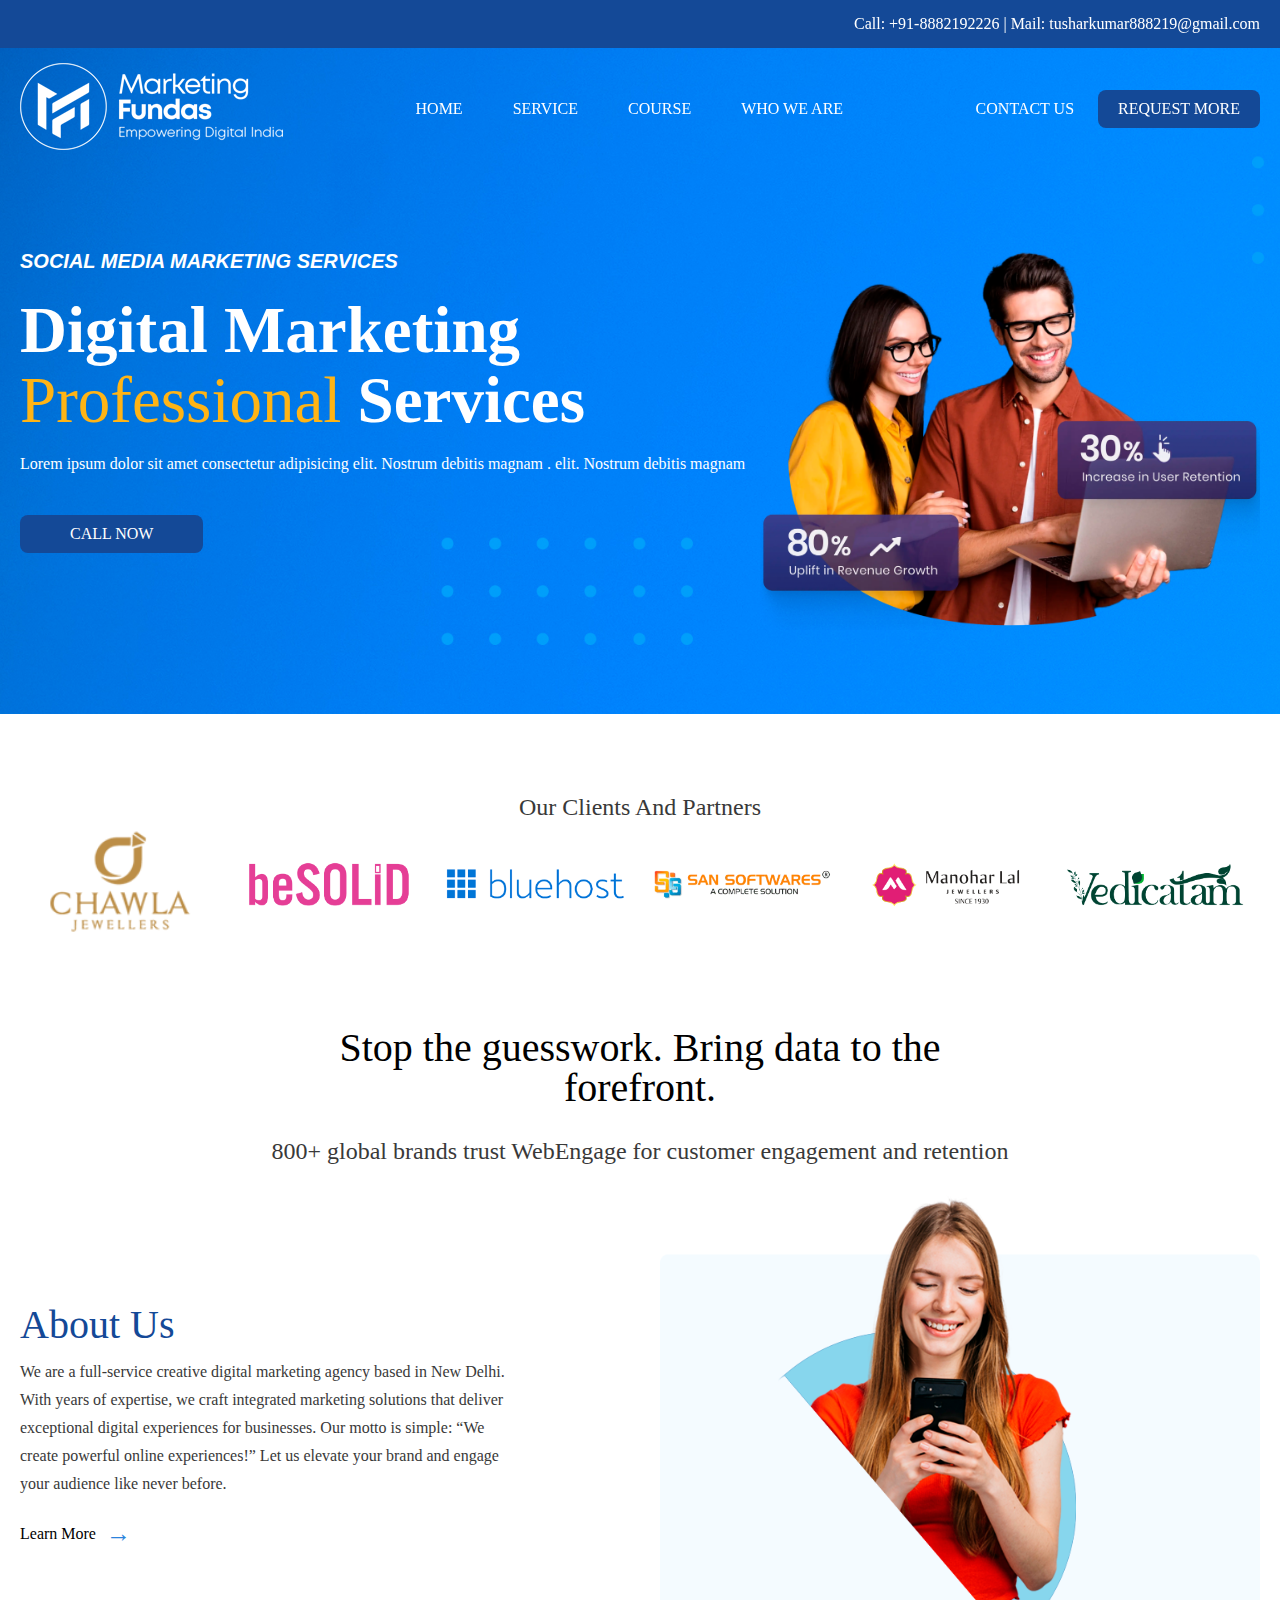
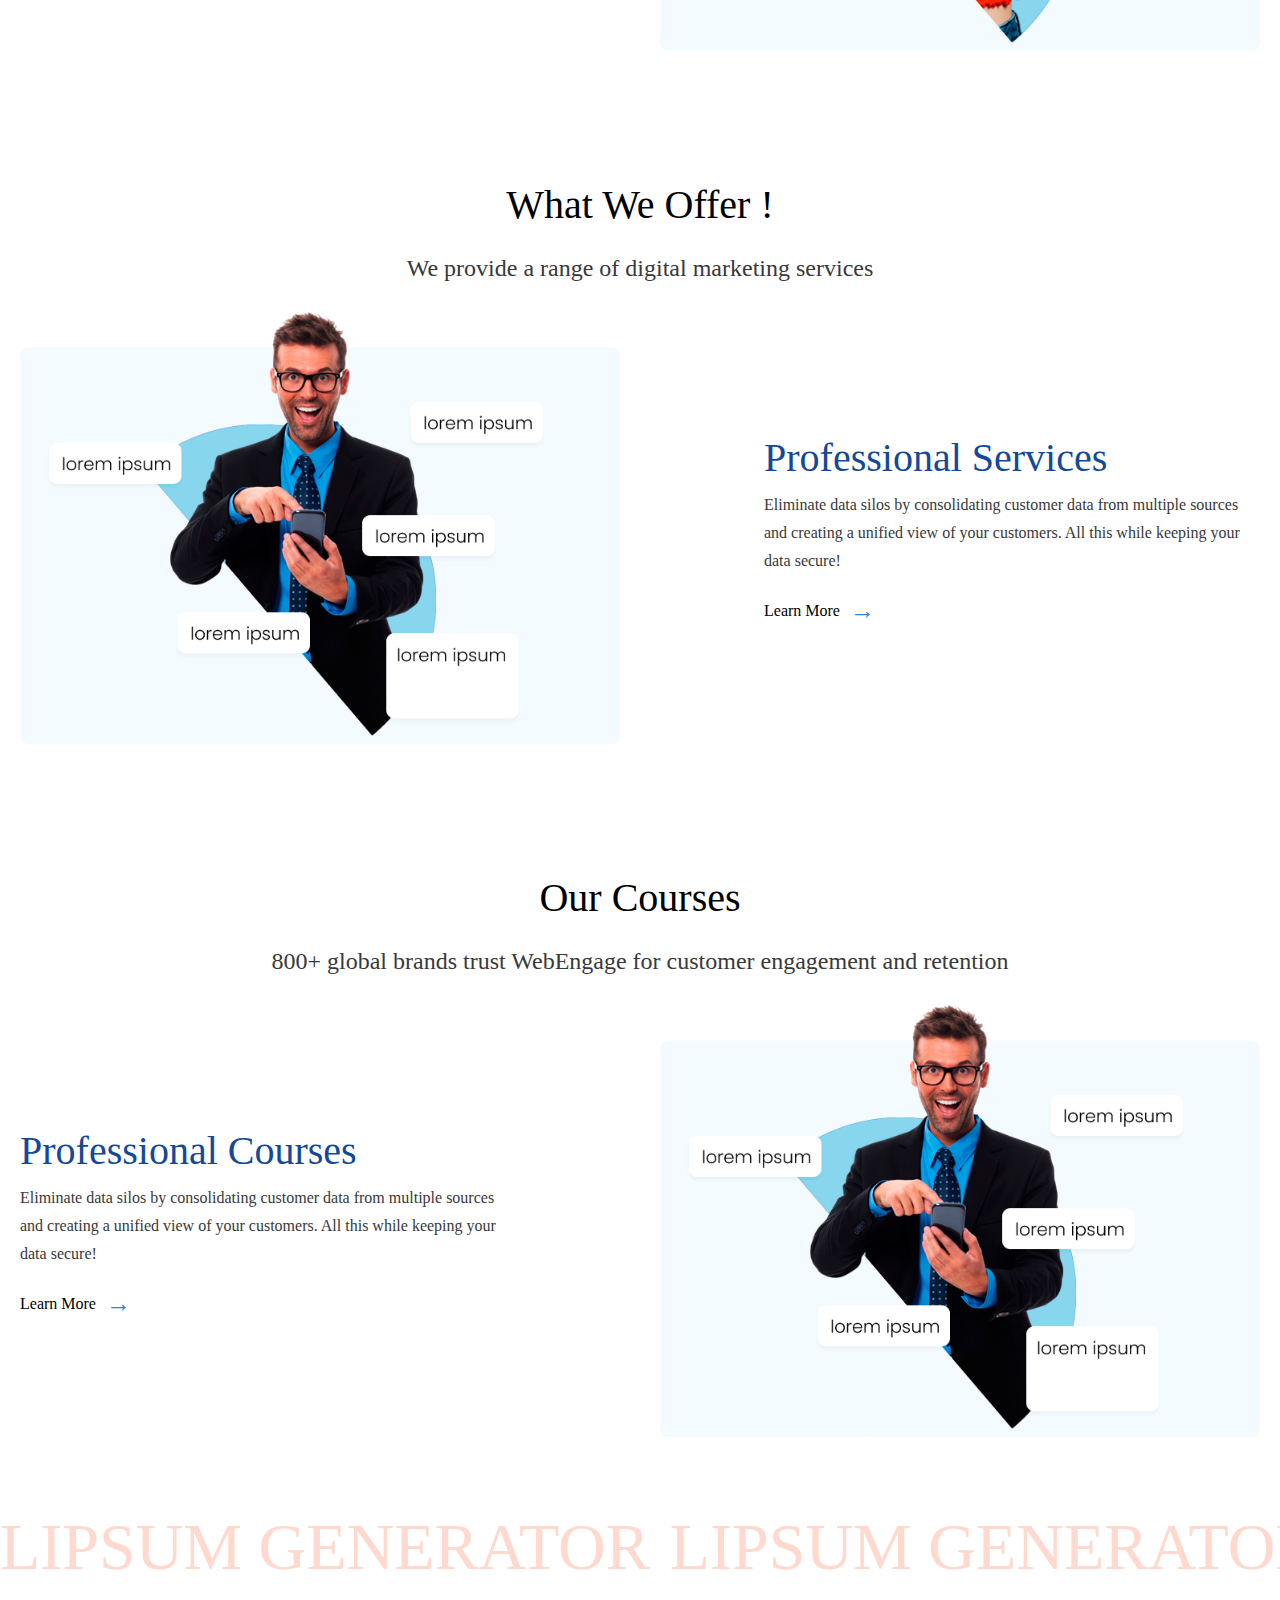
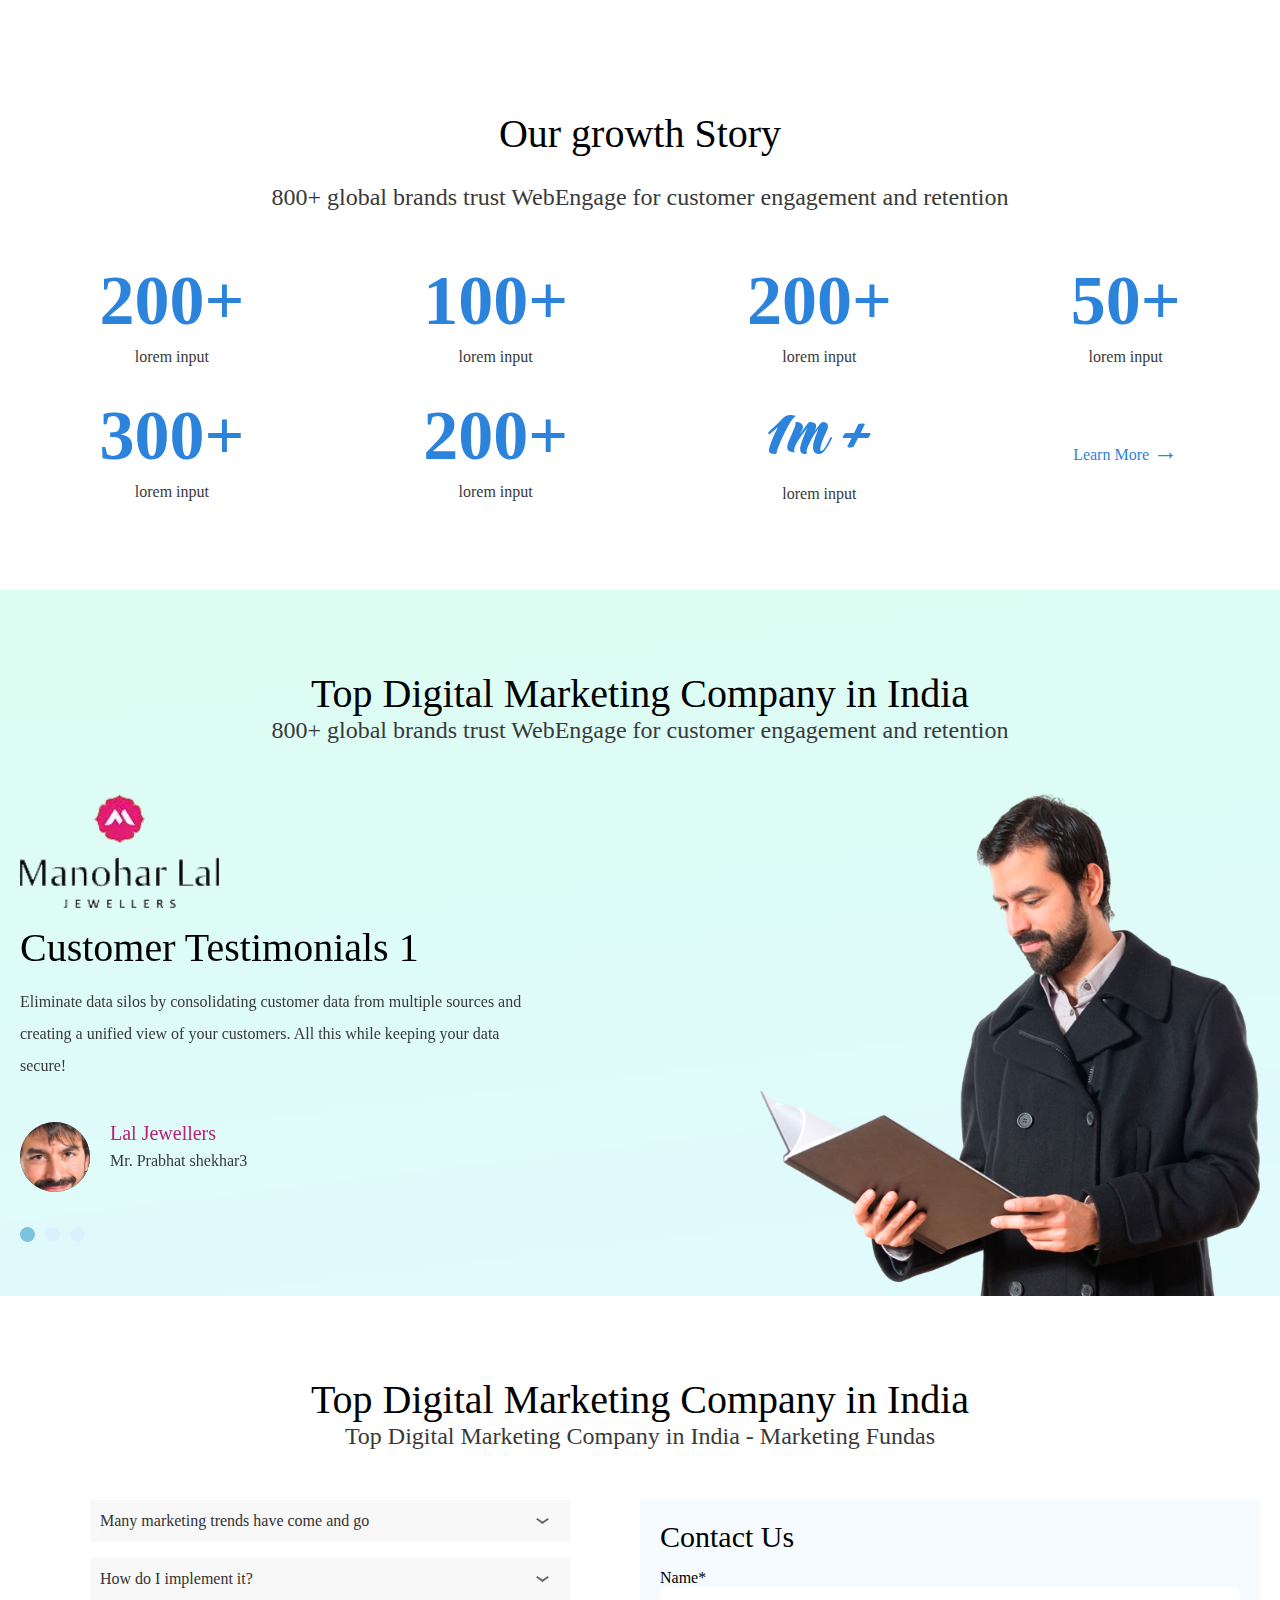
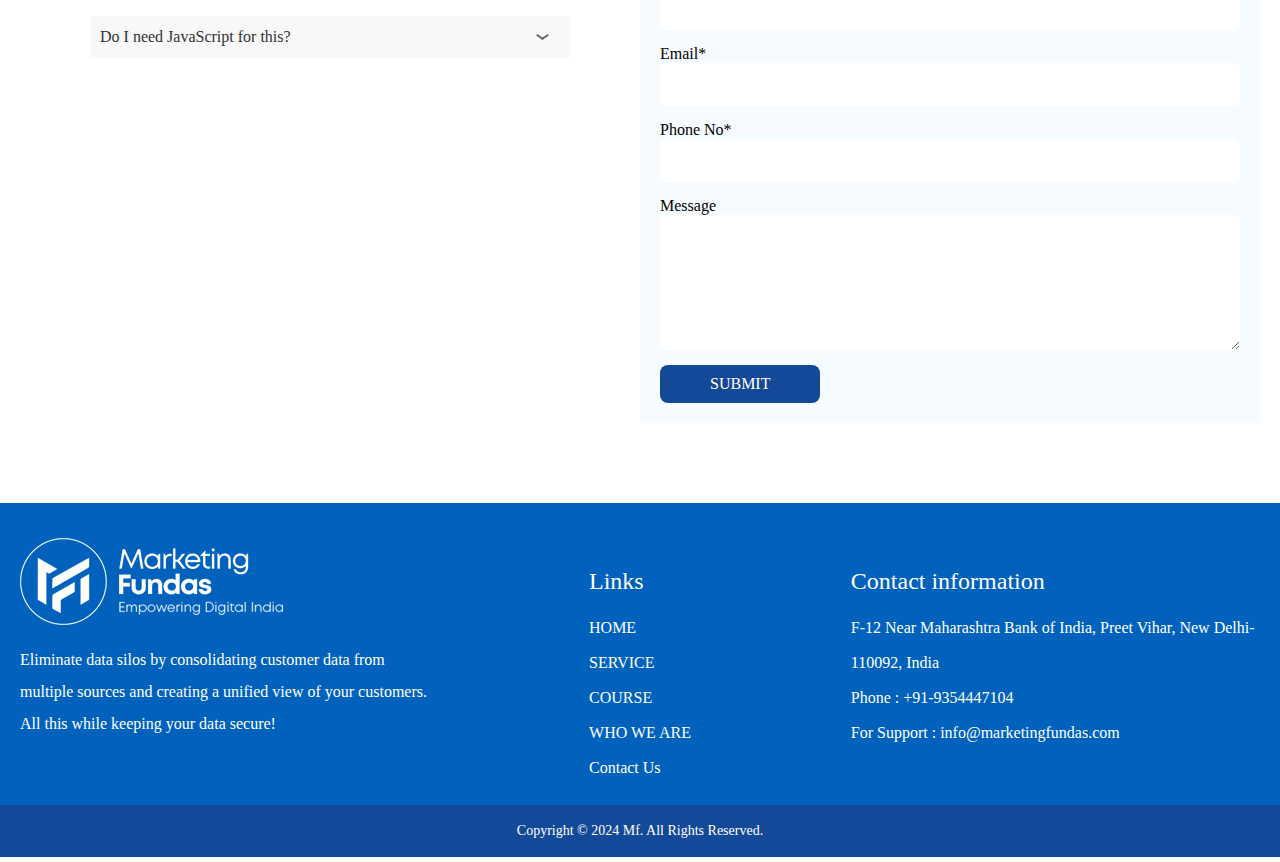
<file: index.html>
<!DOCTYPE html>
<html lang="en">

<head>
    <meta charset="UTF-8">
    <meta name="viewport" content="width=device-width, initial-scale=1.0">
    <title>Home</title>
    <link rel="stylesheet" href="./style.css">
    <link rel="icon" type="image/svg+xml" href="./image/fab.png">
    <link rel="stylesheet" href="https://cdnjs.cloudflare.com/ajax/libs/OwlCarousel2/2.3.4/assets/owl.carousel.min.css"
        integrity="sha512-tS3S5qG0BlhnQROyJXvNjeEM4UpMXHrQfTGmbQ1gKmelCxlSEBUaxhRBj/EFTzpbP4RVSrpEikbmdJobCvhE3g=="
        crossorigin="anonymous" referrerpolicy="no-referrer" />

</head>

<body>










    <!-- ---------------header------------------------- -->






    <div class="header" id="header">

        <div class="info">
            <div class="container">

                <a href="#">Call: +91-8882192226 | Mail: tusharkumar888219@gmail.com
                </a>
            </div>
        </div>

        <div class="nav">
            <div class="container">
                <div class="logo">
                    <img src="./image/logo.png" alt="">
                </div>


                <div class="menu">
                    <ul>
                        <li><a href="index.html">HOME</a></li>
                        <li><a href="service.html">SERVICE</a></li>
                        <li><a href="./fusioncourse.html">COURSE</a></li>
                        <li><a href="./about.html">WHO WE ARE</a></li>
                    </ul>
                </div>
                <div class="contact">
                    <span><a href="./contact.html">CONTACT US</a></span>
                    <button><a href="#">REQUEST MORE</a></button>
                </div>

                <div class="toggle_icon">

                    <div class="toggle">
                        <span></span>
                        <span></span>
                        <span></span>
                    </div>

                    <div class="menulink">
                        <ul>
                            <li><a href="./index.html">HOME</a></li>
                            <li><a href="./service.html">SERVICE</a></li>
                            <li><a href="./course.html">COURSE</a></li>
                            <li><a href="./about.html">WHO WE ARE</a></li>
                            <li><a href="./contact.html">Contact Us</a></li>
                        </ul>
                    </div>
                </div>



            </div>

            <!-- <div class="toggle"></div> -->
        </div>

    </div>
    <!-- -------------header end----------------- -->




    <!-- -------------BANNNER----------------- -->
    <div class="banner">
        <div class="container">
            <div class="text">
                <h3>SOCIAL MEDIA MARKETING SERVICES </h3>
                <h1>Digital Marketing <span>Professional </span> Services</h1>
                <p>Lorem ipsum dolor sit amet consectetur adipisicing elit. Nostrum debitis magnam . elit. Nostrum
                    debitis magnam </p>
                <button><a href="">CALL NOW</a></button>
            </div>

            <div class="term">
                <img src="./image/we-team.png" alt="">
            </div>
        </div>

    </div>
    <!-- -------------BANNNER- end---------------- -->



    <!-- -------------Our_Clients---------------- -->

    <div class="Our_Clients">
        <div class="container">
            <h4>Our Clients And Partners</h4>
            <div id="icons">
                <div class="icons_6 owl-carousel owl-theme" id="icons-6">
                    <div class="item"> <img src="./image/AF8D4D-(1).png" alt=""></div>
                    <div class="item"><img src="./image/beSOLID-2.png" alt=""></div>
                    <div class="item"><img src="./image/bluehost3.png" alt=""></div>
                    <div class="item"><img src="./image/san-software3.png" alt=""></div>
                    <div class="item"> <img src="./image/manohar-lal-5.png" alt=""></div>
                    <div class="item"> <img src="./image/vedicat6.png" alt=""></div>
                </div>
            </div>
        </div>
    </div>
    <!-- -------------Our_Clients-end --------------- -->


    <!-- ------------- About us guesswork --------------- -->


    <div class="work_about">
        <div class="container">

            <h2>Stop the guesswork. Bring data to the forefront.</h2>
            <h4>800+ global brands trust WebEngage for customer engagement and retention</h4>
        </div>
    </div>
    <!-- ------------- About us guesswork end --------------- -->


    <!-- -------------About us --------------- -->



    <div class="about">
        <div class="container">
            <div class="about_text">
                <h2>About Us</h2>
                <p>We are a full-service creative digital marketing agency based in New Delhi. With years of expertise,
                    we craft integrated marketing solutions that deliver exceptional digital experiences for businesses.
                    Our motto is simple: “We create powerful online experiences!” Let us elevate your brand and engage
                    your audience like never before.</p>

                <div class="btn">
                    <a href="">Learn More <span>→</span></a>
                </div>
            </div>
            <div class="about_img">
                <img src="./image/about-img.png" alt="">
            </div>
        </div>
    </div>
    <!-- -------------About us end --------------- -->

    <!-- -------------Services guesswork --------------- -->


    <div class="work_service">
        <div class="container">

            <h2>What We Offer !</h2>
            <h4>We provide a range of digital marketing services</h4>
        </div>
    </div>
    <!-- ------------- Services guesswork end --------------- -->



    <!-- -------------Professional Services--------------- -->



    <div class="service">
        <div class="container">
            <div class="about_img">
                <img src="./image/workings.png" alt="">
            </div>
            <div class="service_text">
                <h2>Professional Services</h2>
                <p>Eliminate data silos by consolidating customer data from multiple sources and creating a unified view
                    of your customers. All this while keeping your data secure!</p>

                <div class="btn">
                    <a href="">Learn More <span>→</span></a>
                </div>
            </div>
        </div>
    </div>
    <!-- ------------Professional Services end --------------- -->


    <!-- -------------Course guesswork --------------- -->


    <div class="work_Course">
        <div class="container">

            <h2>Our Courses</h2>
            <h4>800+ global brands trust WebEngage for customer engagement and retention</h4>
        </div>
    </div>
    <!-- -------------Course guesswork end --------------- -->


    <!-- -------------Courses --------------- -->



    <div class="Course">
        <div class="container">
            <div class="Course_text">
                <h2>Professional Courses</h2>
                <p>Eliminate data silos by consolidating customer data from multiple sources and creating a unified view
                    of your customers. All this while keeping your data secure!</p>

                <div class="btn">
                    <a href="">Learn More <span>→</span></a>
                </div>
            </div>
            <div class="about_img">
                <img src="./image/workings.png" alt="">
            </div>
        </div>
    </div>
    <!-- -------------Courses end --------------- -->

    <!-- -------------text slider --------------- -->

    <div class="scroll">
        <div class="scrolling-ticker-box">
            <div class="scrolling-content">
                <span></i> LIPSUM GENERATOR</span>
                <span></i> LIPSUM GENERATOR</span>
                <span></i> LIPSUM GENERATOR</span>
                <span></i> LIPSUM GENERATOR</span>
                <span></i> LIPSUM GENERATOR</span>
                <span></i> LIPSUM GENERATOR</span>
                <span></i> LIPSUM GENERATOR</span>
                <span></i> LIPSUM GENERATOR</span>

            </div>


        </div>
    </div>


    <!-- -------------text slider end --------------- -->


    <!-- -------------our story--------------- -->

    <div class="work_story">
        <div class="container">

            <h2>Our growth Story</h2>
            <h4>800+ global brands trust WebEngage for customer engagement and retention</h4>

        </div>
    </div>

    <div class="review">
        <div class="container">
            <div class="number">
                <h1>200+</h1>
                <p>lorem input</p>
            </div>
            <div class="number">
                <h1>100+</h1>
                <p>lorem input</p>
            </div>
            <div class="number">
                <h1>200+</h1>
                <p>lorem input</p>
            </div>
            <div class="number">
                <h1>50+</h1>
                <p>lorem input</p>
            </div>
            <div class="number">
                <h1>300+</h1>
                <p>lorem input</p>
            </div>
            <div class="number">
                <h1>200+</h1>
                <p>lorem input</p>
            </div>
            <div class="im">
                <h1>1m +</h1>
                <p>lorem input</p>
            </div>

            <div class="number">

                <div class="btn">
                    <a href="">Learn More <span>→</span></a>
                </div>
            </div>



        </div>
    </div>


    <!-- -------------our story end --------------- -->





    <!-- -------------testimonial--------------- -->
    <div class="testimonial">
        <div class="container">

            <div class="testimonial_text">
                <h2>Top Digital Marketing Company in India</h2>
                <h4>800+ global brands trust WebEngage for customer engagement and retention</h4>
            </div>

            <div class="tes_flex">


                <!-- <div class="testimonial_main"> -->

                <!-- slider test -->


                <div class="owl-carousel owl-theme">
                    <div class="item">
                        <div class="mohan_lal">

                            <img src="./image/manoohar-lal.png" alt="">
                        </div>
                        <h2>Customer Testimonials 1</h2>
                        <p>Eliminate data silos by consolidating customer data from multiple sources and creating a
                            unified
                            view of your customers. All this while keeping your data secure!</p>

                        <div class="client_info">
                            <img src="./image/test.png" alt="">
                            <div class="add">
                                <h5> Lal Jewellers</h5>
                                <p>Mr. Prabhat shekhar3</p>
                            </div>
                        </div>
                    </div>

                    <div class="item">
                        <div class="mohan_lal">
                            <img src="./image/manoohar-lal.png" alt="">
                        </div>
                        <h2>Customer Testimonials 2</h2>
                        <p>Eliminate data silos by consolidating customer data from multiple sources and creating a
                            unified
                            view of your customers. All this while keeping your data secure!</p>

                        <div class="client_info">
                            <img src="./image/test.png" alt="">
                            <div class="add">
                                <h5> Lal Jewellers</h5>
                                <p>Mr. Prabhat shekhar3</p>
                            </div>
                        </div>
                    </div>
                    <div class="item">
                        <div class="mohan_lal">
                            <img src="./image/manoohar-lal.png" alt="">
                        </div>
                        <h2>Customer Testimonials 3</h2>
                        <p>Eliminate data silos by consolidating customer data from multiple sources and creating a
                            unified
                            view of your customers. All this while keeping your data secure!</p>

                        <div class="client_info">
                            <img src="./image/test.png" alt="">
                            <div class="add">
                                <h5> Lal Jewellers</h5>
                                <p>Mr. Prabhat shekhar3</p>
                            </div>
                        </div>
                    </div>

                </div>

                <!-- slider test end -->


                <div class="testimonal_img">
                    <img src="./image/testmonial-img.png" alt="">
                </div>
            </div>


        </div>
    </div>

    <!-- -------------testimonial end --------------- -->



    <!-- -------------contact us --------------- -->

    <div class="contact">
        <div class="container">

            <div class="contact_text">

                <h2>Top Digital Marketing Company in India </h2>
                <h4>Top Digital Marketing Company in India - Marketing Fundas</h4>
            </div>

            <div class="contact_flex">

                <div class="drop_down">
                    <!-- accordion -->
                    <div class="accordions">
                        <div class="accordion">
                            <input type="checkbox" id="question-1">
                            <label for="question-1" class="accordion__header" id="question-1">Many marketing trends have
                                come and go</label>
                            <div class="accordion__content">
                                <p>Eliminate data silos by consolidating customer data from multiple sources and
                                    creating a unified view of your customers. All this while keeping your data secure!
                                    <br>
                                    <br>
                                    Eliminate data silos by consolidating customer data from multiple sources and
                                    creating a unified view of your customers. All this while keeping your data secure!

                                </p>
                            </div>
                        </div>

                        <div class="accordion">
                            <input type="checkbox" id="question-2">
                            <label for="question-2" class="accordion__header">How do I implement it?</label>
                            <div class="accordion__content">
                                <p>You can implement an accordion using a combination of HTML and CSS by utilizing input
                                    elements, such as checkboxes, along with labels to control visibility. This approach
                                    not only achieves functionality without JavaScript but also enhances accessibility
                                    by ensuring proper interaction with screen readers and keyboard navigation.</p>
                            </div>
                        </div>

                        <div class="accordion">
                            <input type="checkbox" id="question-3">
                            <label for="question-3" class="accordion__header">Do I need JavaScript for this?</label>
                            <div class="accordion__content">
                                <p>No, you don’t need JavaScript to create a basic accordion. A simple accordion can be
                                    built using only HTML and CSS, which provides essential functionality like toggling
                                    content visibility. However, if you want to add more advanced features—such as
                                    animations, dynamic behavior, or interactive control over multiple
                                    sections—JavaScript can be introduced to enhance the user experience and offer
                                    greater customization options.</p>
                            </div>
                        </div>
                    </div>

                    <!-- accordion end -->


                </div>
                <div class="form">
                    <h3>Contact Us</h3>
                    <form action="#">
                        <div class="user">
                            <label for="name">Name*</label>
                            <input type="text" id="name">
                        </div>
                        <div class="user">
                            <label for="email">Email*</label>
                            <input type="email" id="email">
                        </div>
                        <div class="user">
                            <label for="phone">Phone No*</label>
                            <input type="tel" id="phone">
                        </div>
                        <div class="user">
                            <label for="meassage">Message</label>
                            <textarea name="text" id="meassage" rows="5" cols="100"></textarea>
                        </div>
                        <button><a href="">SUBMIT</a></button>

                    </form>
                </div>


            </div>



        </div>
    </div>

    <!-- -------------contact end --------------- -->


    <!-- -------------footer --------------- -->


    <div class="footer">
        <div class="container">
            <div class="intro">
                <img src="./image/logo.png" alt="#">
                <p>Eliminate data silos by consolidating customer data from multiple sources and creating a unified view
                    of your customers. All this while keeping your data secure!</p>
            </div>
            <div class="links">
                <h4>Links</h4>
                <ul>
                    <li><a href="./index.html">HOME</a></li>
                    <li><a href="./service.html">SERVICE</a></li>
                    <li><a href="./course.html">COURSE</a></li>
                    <li><a href="./about.html">WHO WE ARE</a></li>
                    <li><a href="./contact.html">Contact Us</a></li>
                </ul>

            </div>

            <div class="contact_info">
                <h4>Contact information</h4>
                <p>F-12 Near Maharashtra Bank of India, Preet Vihar, New Delhi- 110092, India </p>
                <p>Phone : +91-9354447104</p>
                <p>For Support : info@marketingfundas.com</p>
            </div>
        </div>
        <div class="copyright">
            <p>Copyright © 2024 Mf. All Rights Reserved.</p>
        </div>
    </div>




    <!-- -------------footer end --------------- -->

    <script src="https://ajax.googleapis.com/ajax/libs/jquery/3.7.1/jquery.min.js"></script>

    <script src="https://cdnjs.cloudflare.com/ajax/libs/OwlCarousel2/2.3.4/owl.carousel.min.js"
        integrity="sha512-bPs7Ae6pVvhOSiIcyUClR7/q2OAsRiovw4vAkX+zJbw3ShAeeqezq50RIIcIURq7Oa20rW2n2q+fyXBNcU9lrw=="
        crossorigin="anonymous" referrerpolicy="no-referrer"></script>

    <script src="./script.js"></script>
</body>

</html>
</file>
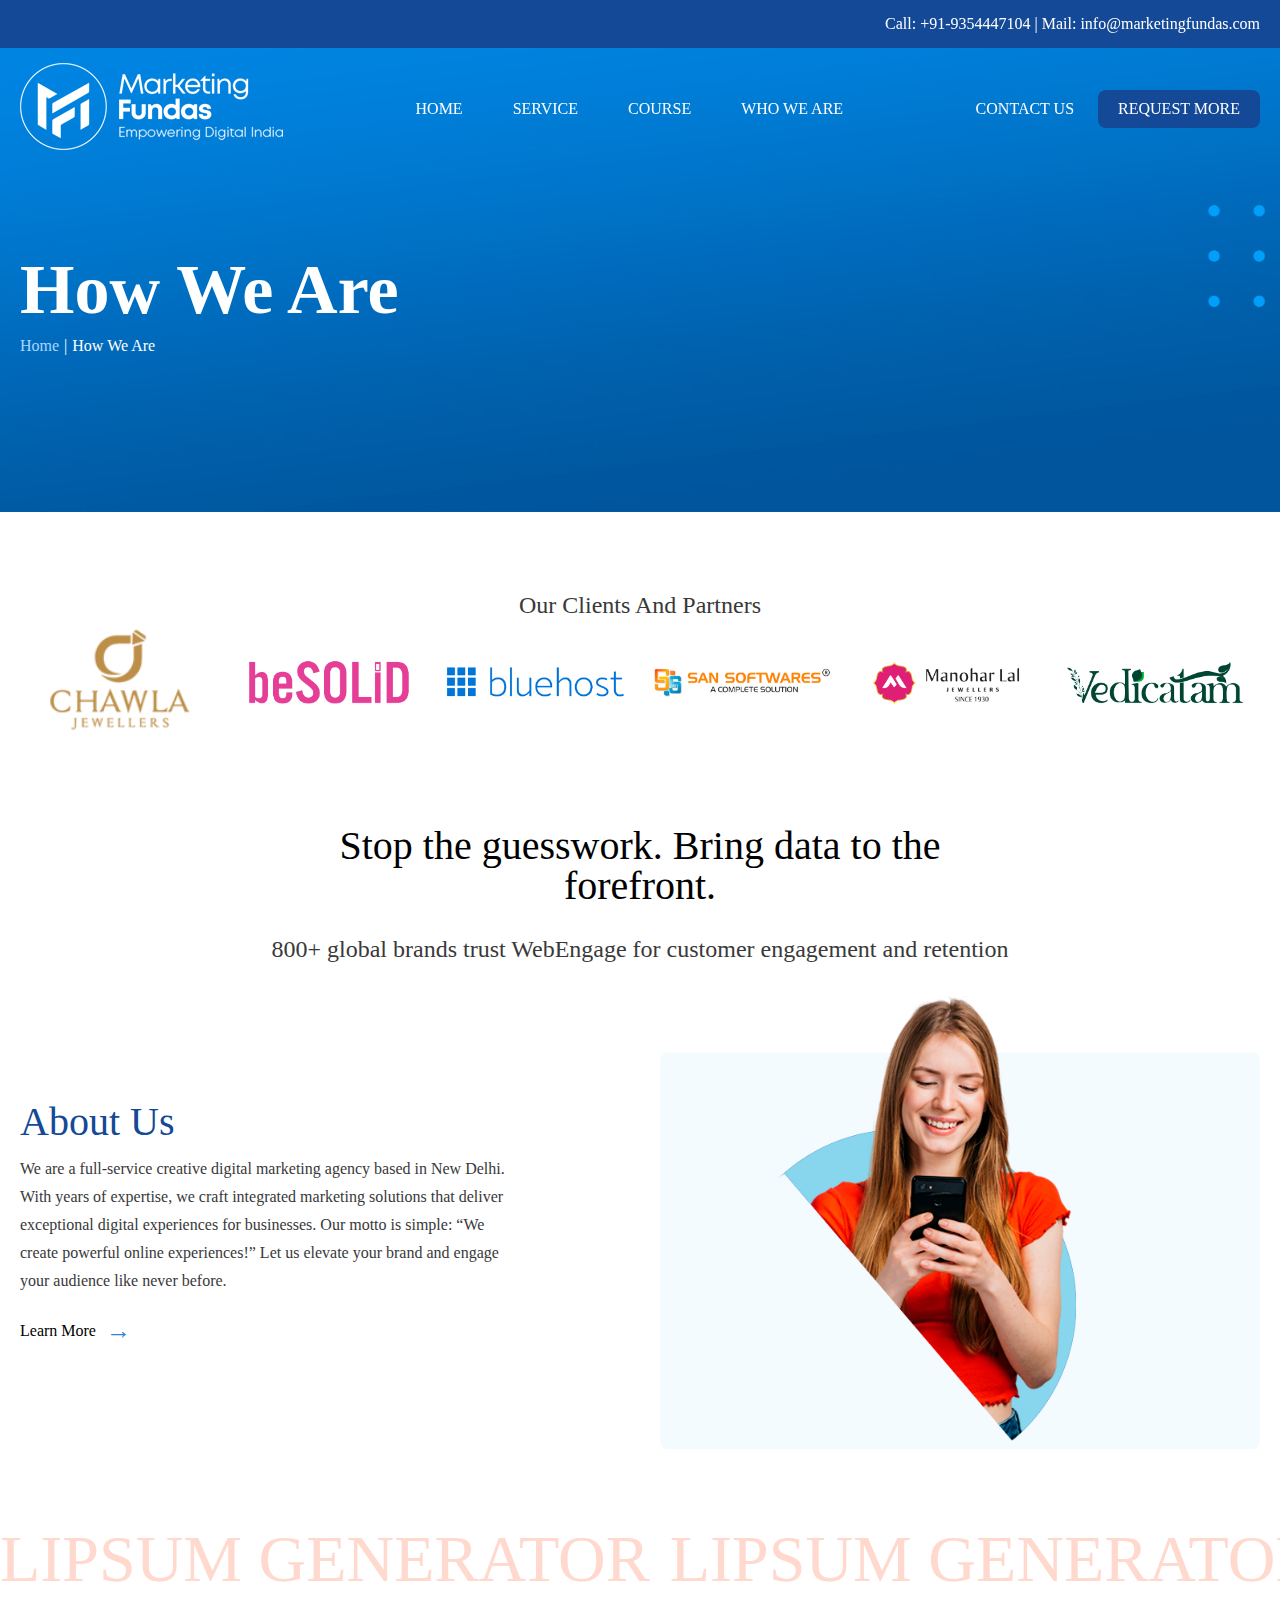
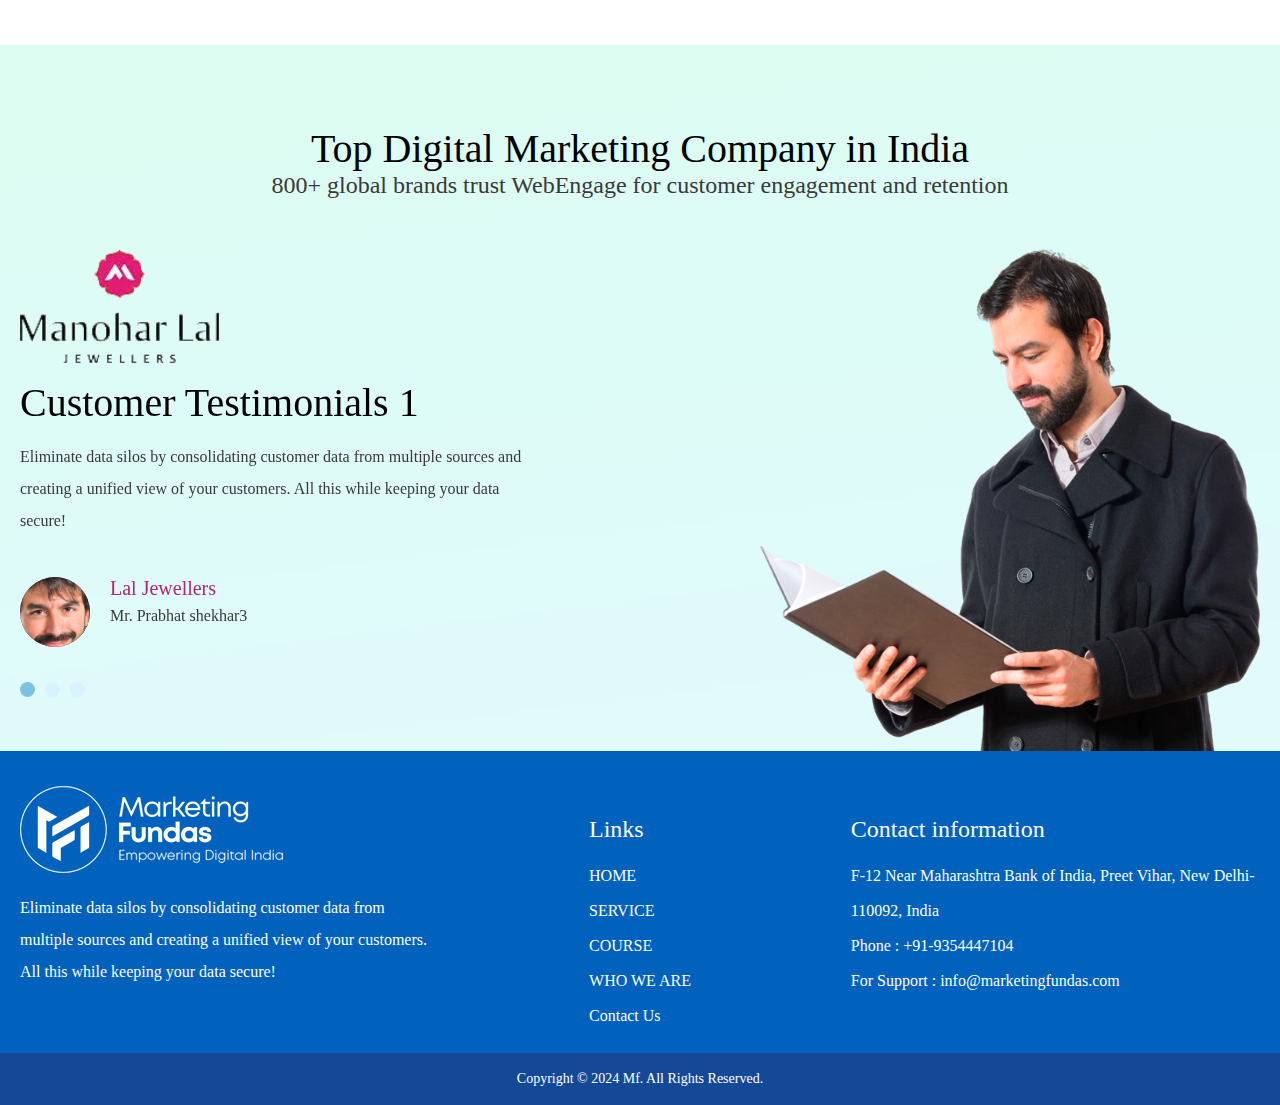
<file: about.html>
<!DOCTYPE html>
<html lang="en">
<head>
    <meta charset="UTF-8">
    <meta name="viewport" content="width=device-width, initial-scale=1.0">
    <title>How We Are</title>
    <link rel="stylesheet" href="./style.css">
    <link rel="icon" type="image/svg+xml" href="./image/fab.png">
    <link rel="stylesheet" href="https://cdnjs.cloudflare.com/ajax/libs/OwlCarousel2/2.3.4/assets/owl.carousel.min.css"
        integrity="sha512-tS3S5qG0BlhnQROyJXvNjeEM4UpMXHrQfTGmbQ1gKmelCxlSEBUaxhRBj/EFTzpbP4RVSrpEikbmdJobCvhE3g=="
        crossorigin="anonymous" referrerpolicy="no-referrer" />
</head>
<body>
    <!-- ---------------header------------------------- -->





    
<div class="header" id="header">

    <div class="info">
        <div class="container">

            <a href="#">Call: +91-9354447104 | Mail: info@marketingfundas.com
            </a>
        </div>
    </div>

    <div class="nav">
        <div class="container">
            <div class="logo">
                <img src="./image/logo.png" alt="">
            </div>
            <div class="menu">
                <ul>
                    <a href="index.html"><li>HOME</li></a>
                    <a href="service.html"><li>SERVICE</li></a>
                    <li><a href="./fusioncourse.html">COURSE</a></li>
                    <li><a href="./about.html">WHO WE ARE</a></li>
                </ul>
            </div>
            <div class="contact">
                <span><a href="./contact.html">CONTACT US</a></span>
                <button><a href="#">REQUEST MORE</a></button>
            </div>

        </div>
    </div>

</div>
<!-- -------------header end----------------- -->


  <!-- ------------- breadcrumb----------------- -->
  <div class=" breadcrumb">
    <div class="container">
        <div class="text">
            <h1>How We Are</h1>
            <div class="homour">
                <span class="home"><a href="">Home</a></span>
                <span class="line">|</span>
                <span><a href="">How We Are</a></span>
            </div>
            
        </div>

       
    </div>
    
</div>
<!-- ------------- breadcrumb end---------------- -->



 <!-- -------------Our_Clients---------------- -->

 <div class="Our_Clients">
    <div class="container">
        <h4>Our Clients And Partners</h4>
        <div id="icons">
            <div class="icons_6 owl-carousel owl-theme" id="icons-6">
                <div class="item"> <img src="./image/AF8D4D-(1).png" alt=""></div>
                <div class="item"><img src="./image/beSOLID-2.png" alt=""></div>
                <div class="item"><img src="./image/bluehost3.png" alt=""></div>
                <div class="item"><img src="./image/san-software3.png" alt=""></div>
                <div class="item"> <img src="./image/manohar-lal-5.png" alt=""></div>
                <div class="item"> <img src="./image/vedicat6.png" alt=""></div>
            </div>
        </div>
    </div>
</div>
<!-- -------------Our_Clients-end --------------- -->


<!-- ------------- About us guesswork --------------- -->


<div class="work_about">
    <div class="container">

        <h2>Stop the guesswork. Bring data to the forefront.</h2>
        <h4>800+ global brands trust WebEngage for customer engagement and retention</h4>
    </div>
</div>
<!-- ------------- About us guesswork end --------------- -->

<!-- -------------About us --------------- -->



<div class="about">
    <div class="container">
        <div class="about_text">
            <h2>About Us</h2>
            <p>We are a full-service creative digital marketing agency based in New Delhi. With years of expertise,
                we craft integrated marketing solutions that deliver exceptional digital experiences for businesses.
                Our motto is simple: “We create powerful online experiences!” Let us elevate your brand and engage
                your audience like never before.</p>

            <div class="btn">
                <a href="">Learn More <span>→</span></a>
            </div>
        </div>
        <div class="about_img">
            <img src="./image/about-img.png" alt="">
        </div>
    </div>
</div>
<!-- -------------About us end --------------- -->
  <!-- -------------text slider --------------- -->

  <div class="scroll">
    <div class="scrolling-ticker-box">
        <div class="scrolling-content">
            <span></i> LIPSUM GENERATOR</span>
            <span></i> LIPSUM GENERATOR</span>
            <span></i> LIPSUM GENERATOR</span>
            <span></i> LIPSUM GENERATOR</span>
            <span></i> LIPSUM GENERATOR</span>
            <span></i> LIPSUM GENERATOR</span>
            <span></i> LIPSUM GENERATOR</span>
            <span></i> LIPSUM GENERATOR</span>

        </div>


    </div>
</div>


<!-- -------------text slider end --------------- -->

<!-- -------------testimonial--------------- -->
<div class="testimonial">
    <div class="container">

        <div class="testimonial_text">
            <h2>Top Digital Marketing Company in India</h2>
            <h4>800+ global brands trust WebEngage for customer engagement and retention</h4>
        </div>

        <div class="tes_flex">


            <!-- <div class="testimonial_main"> -->

            <!-- slider test -->


            <div class="owl-carousel owl-theme">
                <div class="item">
                    <div class="mohan_lal">

                        <img src="./image/manoohar-lal.png" alt="">
                    </div>
                    <h2>Customer Testimonials 1</h2>
                    <p>Eliminate data silos by consolidating customer data from multiple sources and creating a
                        unified
                        view of your customers. All this while keeping your data secure!</p>

                    <div class="client_info">
                        <img src="./image/test.png" alt="">
                        <div class="add">
                            <h5> Lal Jewellers</h5>
                            <p>Mr. Prabhat shekhar3</p>
                        </div>
                    </div>
                </div>

                <div class="item">
                    <div class="mohan_lal">
                        <img src="./image/manoohar-lal.png" alt="">
                    </div>
                    <h2>Customer Testimonials 2</h2>
                    <p>Eliminate data silos by consolidating customer data from multiple sources and creating a
                        unified
                        view of your customers. All this while keeping your data secure!</p>

                    <div class="client_info">
                        <img src="./image/test.png" alt="">
                        <div class="add">
                            <h5> Lal Jewellers</h5>
                            <p>Mr. Prabhat shekhar3</p>
                        </div>
                    </div>
                </div>
                <div class="item">
                    <div class="mohan_lal">
                        <img src="./image/manoohar-lal.png" alt="">
                    </div>
                    <h2>Customer Testimonials 3</h2>
                    <p>Eliminate data silos by consolidating customer data from multiple sources and creating a
                        unified
                        view of your customers. All this while keeping your data secure!</p>

                    <div class="client_info">
                        <img src="./image/test.png" alt="">
                        <div class="add">
                            <h5> Lal Jewellers</h5>
                            <p>Mr. Prabhat shekhar3</p>
                        </div>
                    </div>
                </div>

            </div>

            <!-- slider test end -->


            <div class="testimonal_img">
                <img src="./image/testmonial-img.png" alt="">
            </div>
        </div>


    </div>
</div>

<!-- -------------testimonial end --------------- -->

<!-- -------------footer --------------- -->


<div class="footer">
    <div class="container">
        <div class="intro">
            <img src="./image/logo.png" alt="#">
            <p>Eliminate data silos by consolidating customer data from multiple sources and creating a unified view
                of your customers. All this while keeping your data secure!</p>
        </div>
        <div class="links">
            <h4>Links</h4>
            <ul>
                <li><a href="./index.html">HOME</a></li>
                <li><a href="./service.html">SERVICE</a></li>
                <li><a href="./course.html">COURSE</a></li>
                <li><a href="./about.html">WHO WE ARE</a></li>
                <li><a href="./contact.html">Contact Us</a></li>
            </ul>

        </div>

        <div class="contact_info">
            <h4>Contact information</h4>
            <p>F-12 Near Maharashtra Bank of India, Preet Vihar, New Delhi- 110092, India </p>
            <p>Phone : +91-9354447104</p>
            <p>For Support : info@marketingfundas.com</p>
        </div>
    </div>
    <div class="copyright">
        <p>Copyright © 2024 Mf. All Rights Reserved.</p>
    </div>
</div>




<!-- -------------footer end --------------- -->

<script src="https://ajax.googleapis.com/ajax/libs/jquery/3.7.1/jquery.min.js"></script>

    <script src="https://cdnjs.cloudflare.com/ajax/libs/OwlCarousel2/2.3.4/owl.carousel.min.js"
        integrity="sha512-bPs7Ae6pVvhOSiIcyUClR7/q2OAsRiovw4vAkX+zJbw3ShAeeqezq50RIIcIURq7Oa20rW2n2q+fyXBNcU9lrw=="
        crossorigin="anonymous" referrerpolicy="no-referrer"></script>
 <script src="./script.js"></script>
</body>
</html>
</file>
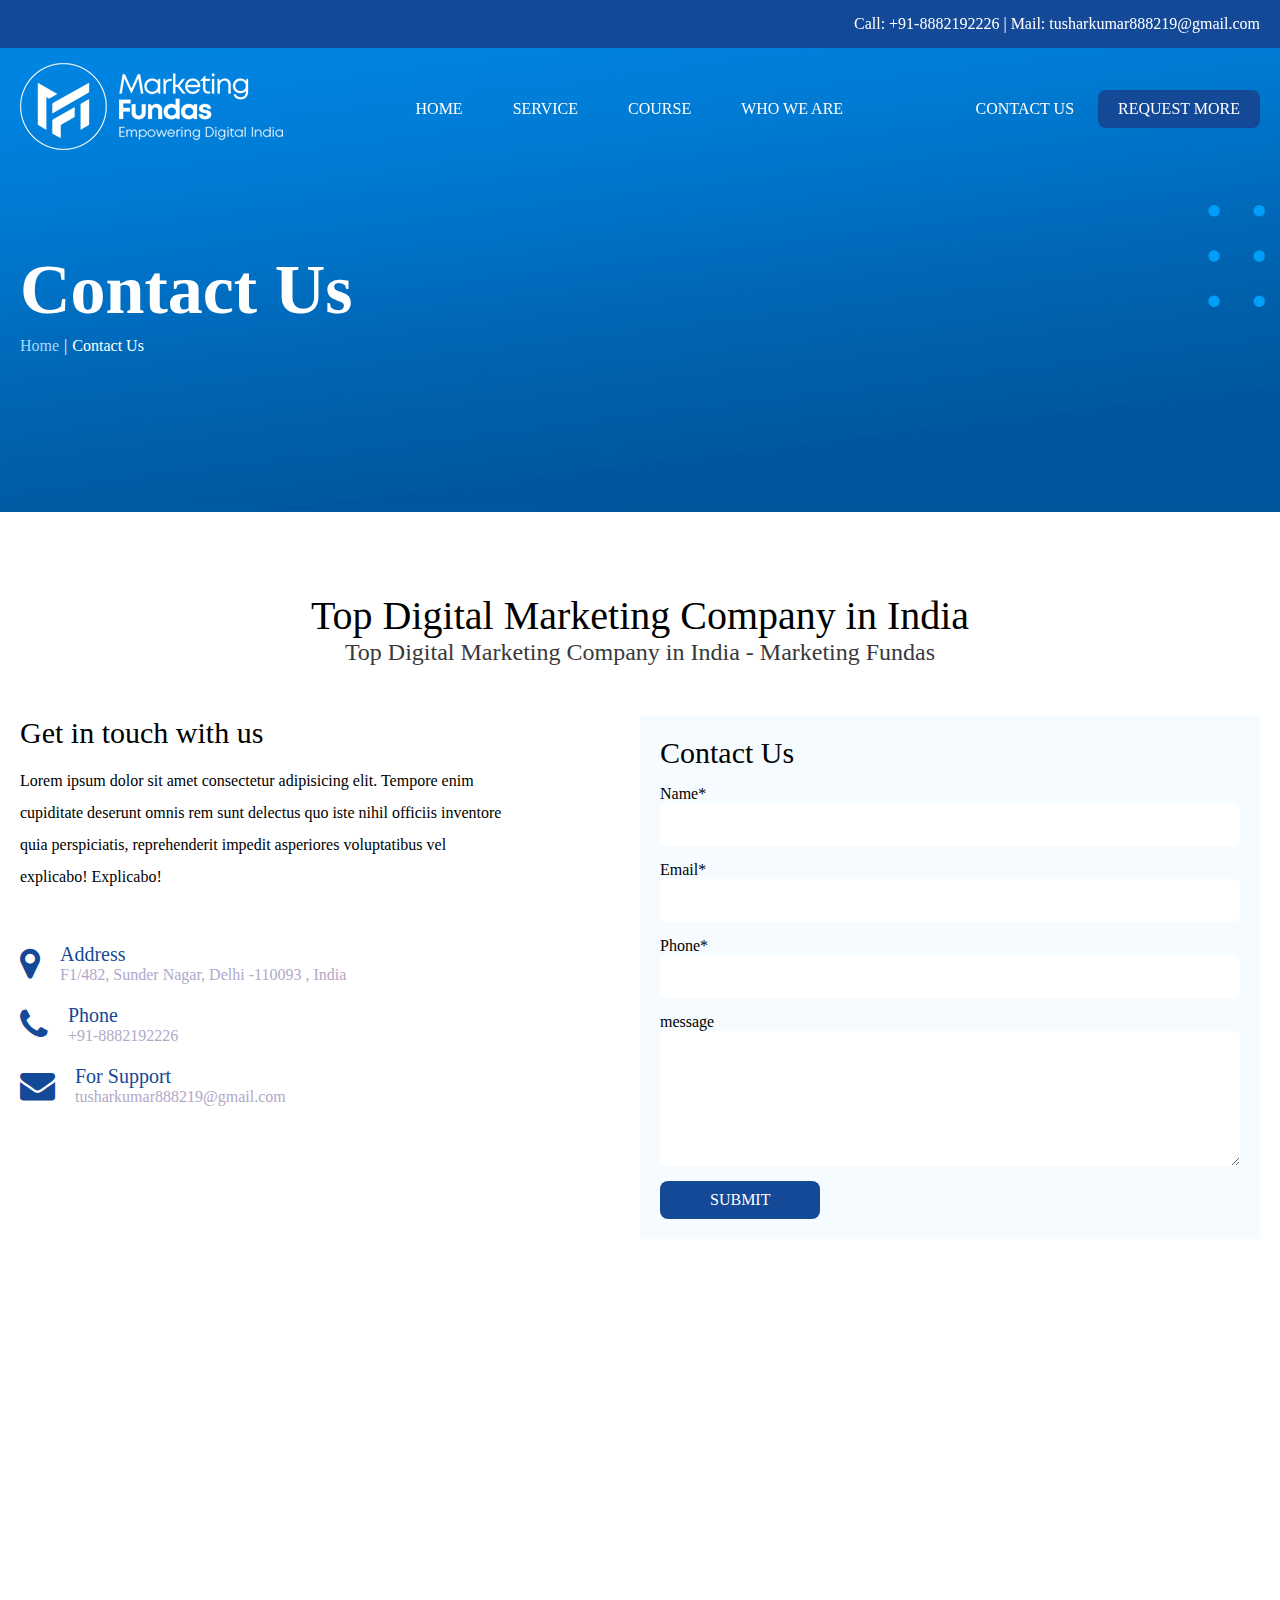
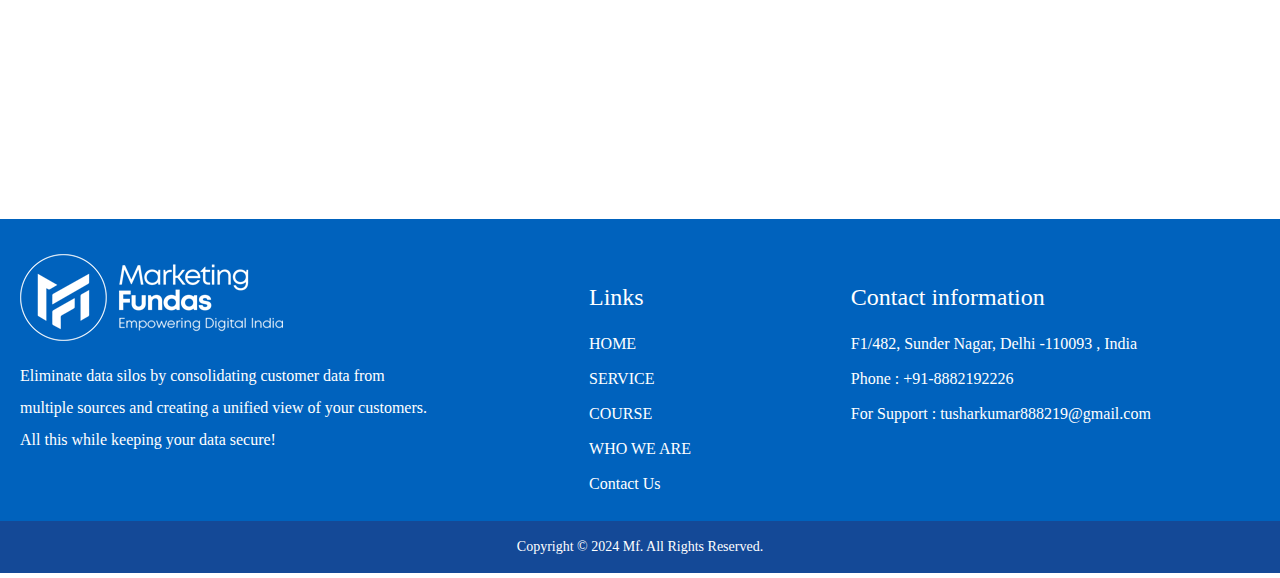
<file: contact.html>
<!DOCTYPE html>
<html lang="en">

<head>
    <meta charset="UTF-8">
    <meta name="viewport" content="width=device-width, initial-scale=1.0">
    <title>Contact Us</title>
    <link rel="stylesheet" href="./style.css">
    <link rel="icon" type="image/svg+xml" href="./image/fab.png">
    <!-- <link rel="stylesheet" href="https://cdnjs.cloudflare.com/ajax/libs/font-awesome/4.7.0/css/font-awesome.css"> -->
    <link rel="stylesheet" href="https://cdnjs.cloudflare.com/ajax/libs/font-awesome/4.7.0/css/font-awesome.min.css">


</head>

<body>
    <!-- ---------------header------------------------- -->






    <div class="header" id="header">

        <div class="info">
            <div class="container">

                <a href="#">Call: +91-8882192226 | Mail: tusharkumar888219@gmail.com
                </a>
            </div>
        </div>

        <div class="nav">
            <div class="container">
                <div class="logo">
                    <img src="./image/logo.png" alt="">
                </div>
                <div class="menu">
                    <ul>
                        <a href="index.html">
                            <li>HOME</li>
                        </a>
                        <a href="service.html">
                            <li>SERVICE</li>
                        </a>
                        <li><a href="./fusioncourse.html">COURSE</a></li>
                        <li><a href="./about.html">WHO WE ARE</a></li>
                    </ul>
                </div>
                <div class="contact">
                    <span><a href="./contact.html">CONTACT US</a></span>
                    <button><a href="#">REQUEST MORE</a></button>
                </div>

            </div>
        </div>

    </div>
    <!-- -------------header end----------------- -->

    <!-- ------------- breadcrumb----------------- -->
    <div class=" breadcrumb">
        <div class="container">
            <div class="text">
                <!-- <h3>SOCIAL MEDIA MARKETING SERVICES </h3> -->
                <h1>Contact Us</h1>
                <div class="homour">
                    <span class="home"><a href="">Home</a></span>
                    <span class="line">|</span>
                    <span><a href="">Contact Us</a></span>
                </div>

            </div>


        </div>

    </div>
    <!-- ------------- breadcrumb end---------------- -->

    <!-- -------------contact us --------------- -->

    <div class="contact">
        <div class="container">

            <div class="contact_text">

                <h2>Top Digital Marketing Company in India </h2>
                <h4>Top Digital Marketing Company in India - Marketing Fundas</h4>
            </div>

            <div class="contact_flex">

                <div class="contact_detail">
                    <h3>Get in touch with us </h3>
                    <p>Lorem ipsum dolor sit amet consectetur adipisicing elit. Tempore enim cupiditate deserunt omnis
                        rem sunt delectus quo iste nihil officiis inventore quia perspiciatis, reprehenderit impedit
                        asperiores voluptatibus vel explicabo! Explicabo!</p>

                    <div class="cont_info">
                        <i class="fa fa-map-marker" aria-hidden="true"></i>
                        <div>
                            <h5>Address</h5>
                            <a href="">F1/482, Sunder Nagar, Delhi -110093 , India </a>
                        </div>
                    </div>

                    <div class="cont_info">
                        <i class="fa fa-phone"></i>
                        <div>
                            <h5>Phone</h5>
                            <a href="">+91-8882192226</a>
                        </div>
                    </div>
                    <div class="cont_info">
                        <i class="fa fa-envelope" aria-hidden="true"></i>
                        <div>
                            <h5>For Support</h5>
                            <a href="">tusharkumar888219@gmail.com</a>
                        </div>
                    </div>


                        


                </div>
                <div class="form">
                    <h3>Contact Us</h3>
                    <form action="#">
                        <div class="user">
                            <label for="name">Name*</label>
                            <input type="text" id="name">
                        </div>
                        <div class="user">
                            <label for="email">Email*</label>
                            <input type="email" id="email">
                        </div>
                        <div class="user">
                            <label for="phone">Phone*</label>
                            <input type="tel" id="phone">
                        </div>
                        <div class="user">
                            <label for="meassage">message</label>
                            <textarea name="text" id="meassage" rows="5" cols="100"></textarea>
                        </div>
                        <button><a href="">SUBMIT</a></button>

                    </form>
                </div>


            </div>



        </div>
    </div>

    <!-- -------------contact end --------------- -->
    <div class="map">
        <iframe
            src="https://www.google.com/maps/embed?pb=!1m18!1m12!1m3!1d3501.543688472742!2d77.29471757520308!3d28.64343518358604!2m3!1f0!2f0!3f0!3m2!1i1024!2i768!4f13.1!3m3!1m2!1s0x390cfb5ab0a25749%3A0x28047fe4ec4ecd8!2sBank%20of%20India!5e0!3m2!1sen!2sin!4v1730831558626!5m2!1sen!2sin"
            width="100%" height="500" style="border:0;" allowfullscreen="" loading="lazy"
            referrerpolicy="no-referrer-when-downgrade"></iframe>
    </div>

    <!-- -------------footer --------------- -->


    <div class="footer">
        <div class="container">
            <div class="intro">
                <img src="./image/logo.png" alt="#">
                <p>Eliminate data silos by consolidating customer data from multiple sources and creating a unified view
                    of your customers. All this while keeping your data secure!</p>
            </div>
            <div class="links">
                <h4>Links</h4>
                <ul>
                    <li><a href="./index.html">HOME</a></li>
                    <li><a href="./service.html">SERVICE</a></li>
                    <li><a href="./course.html">COURSE</a></li>
                    <li><a href="./about.html">WHO WE ARE</a></li>
                    <li><a href="./contact.html">Contact Us</a></li>
                </ul>

            </div>

            <div class="contact_info">
                <h4>Contact information</h4>
                <p>F1/482, Sunder Nagar, Delhi -110093 , India </p>
                <p>Phone : +91-8882192226</p>
                <p>For Support : tusharkumar888219@gmail.com</p>
            </div>
        </div>
        <div class="copyright">
            <p>Copyright © 2024 Mf. All Rights Reserved.</p>
        </div>
    </div>




    <!-- -------------footer end --------------- -->
    <script src="./script.js"></script>

</body>

</html>
</file>
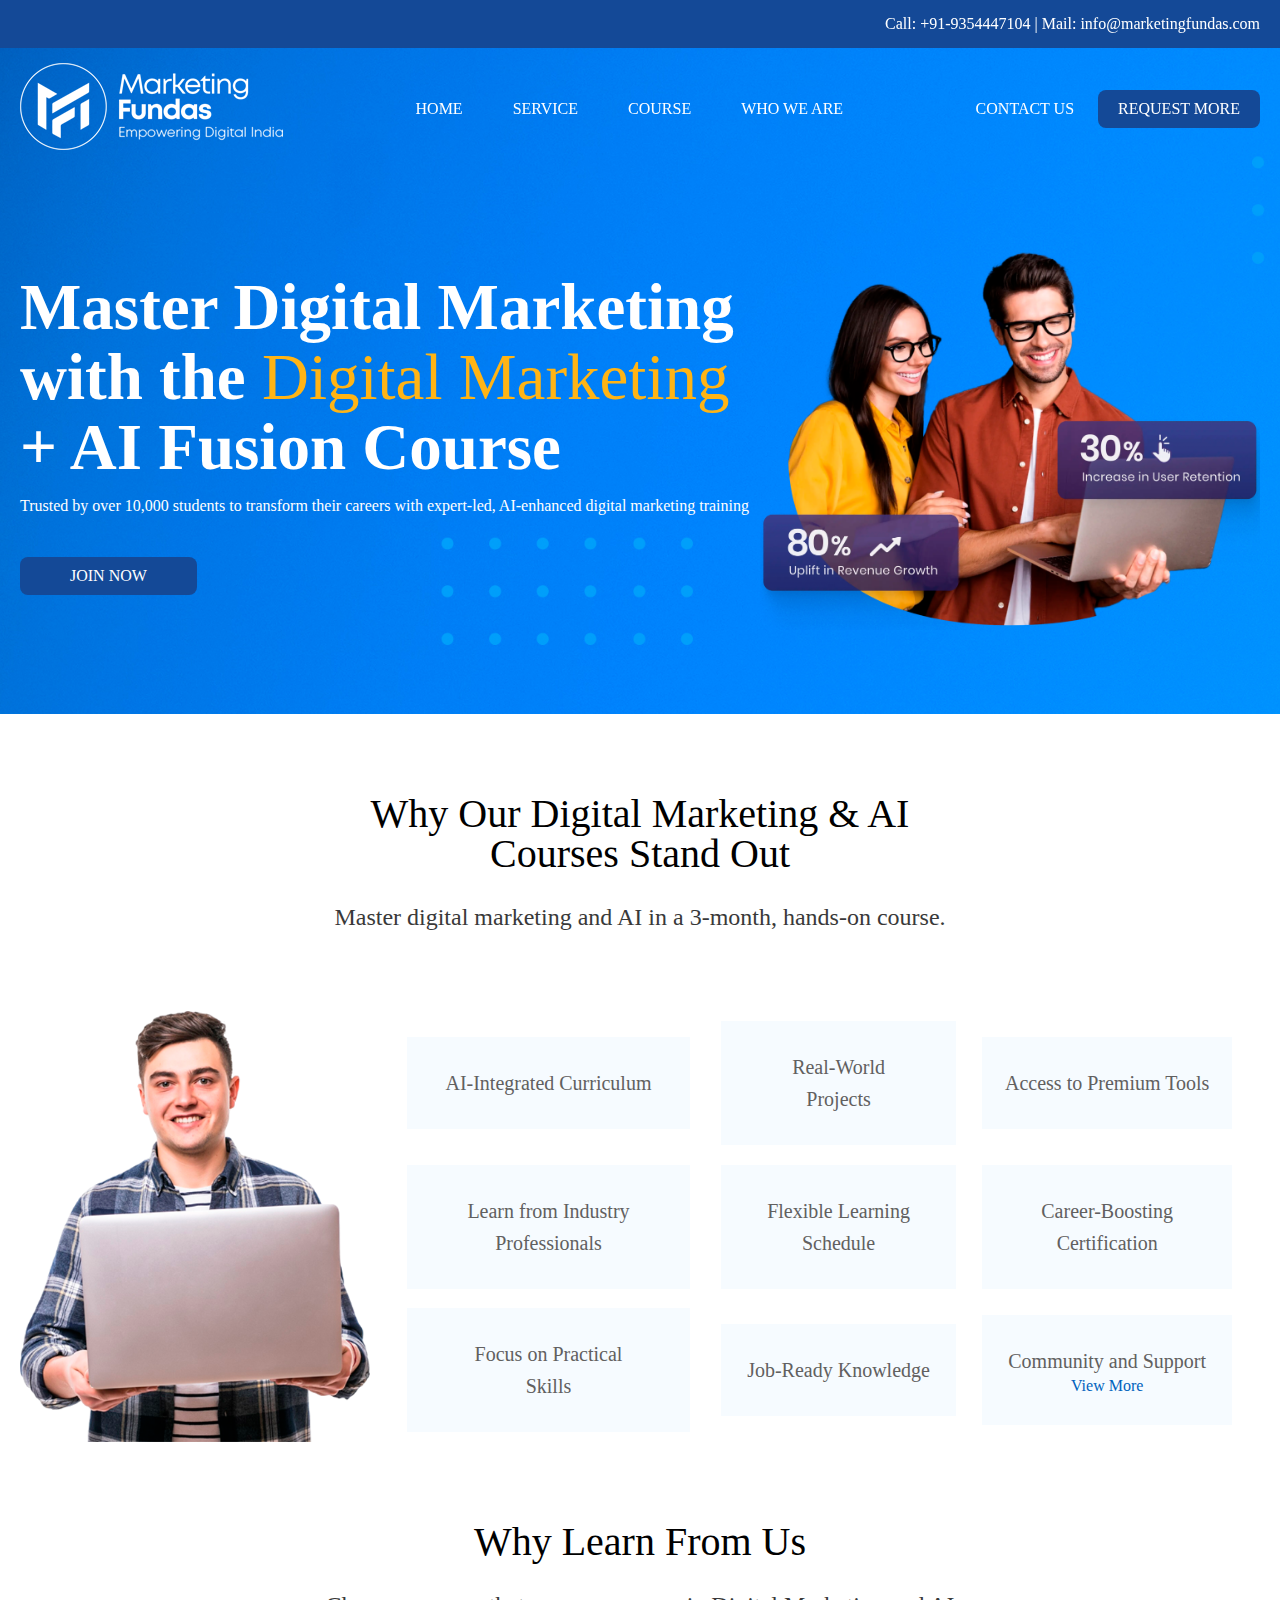
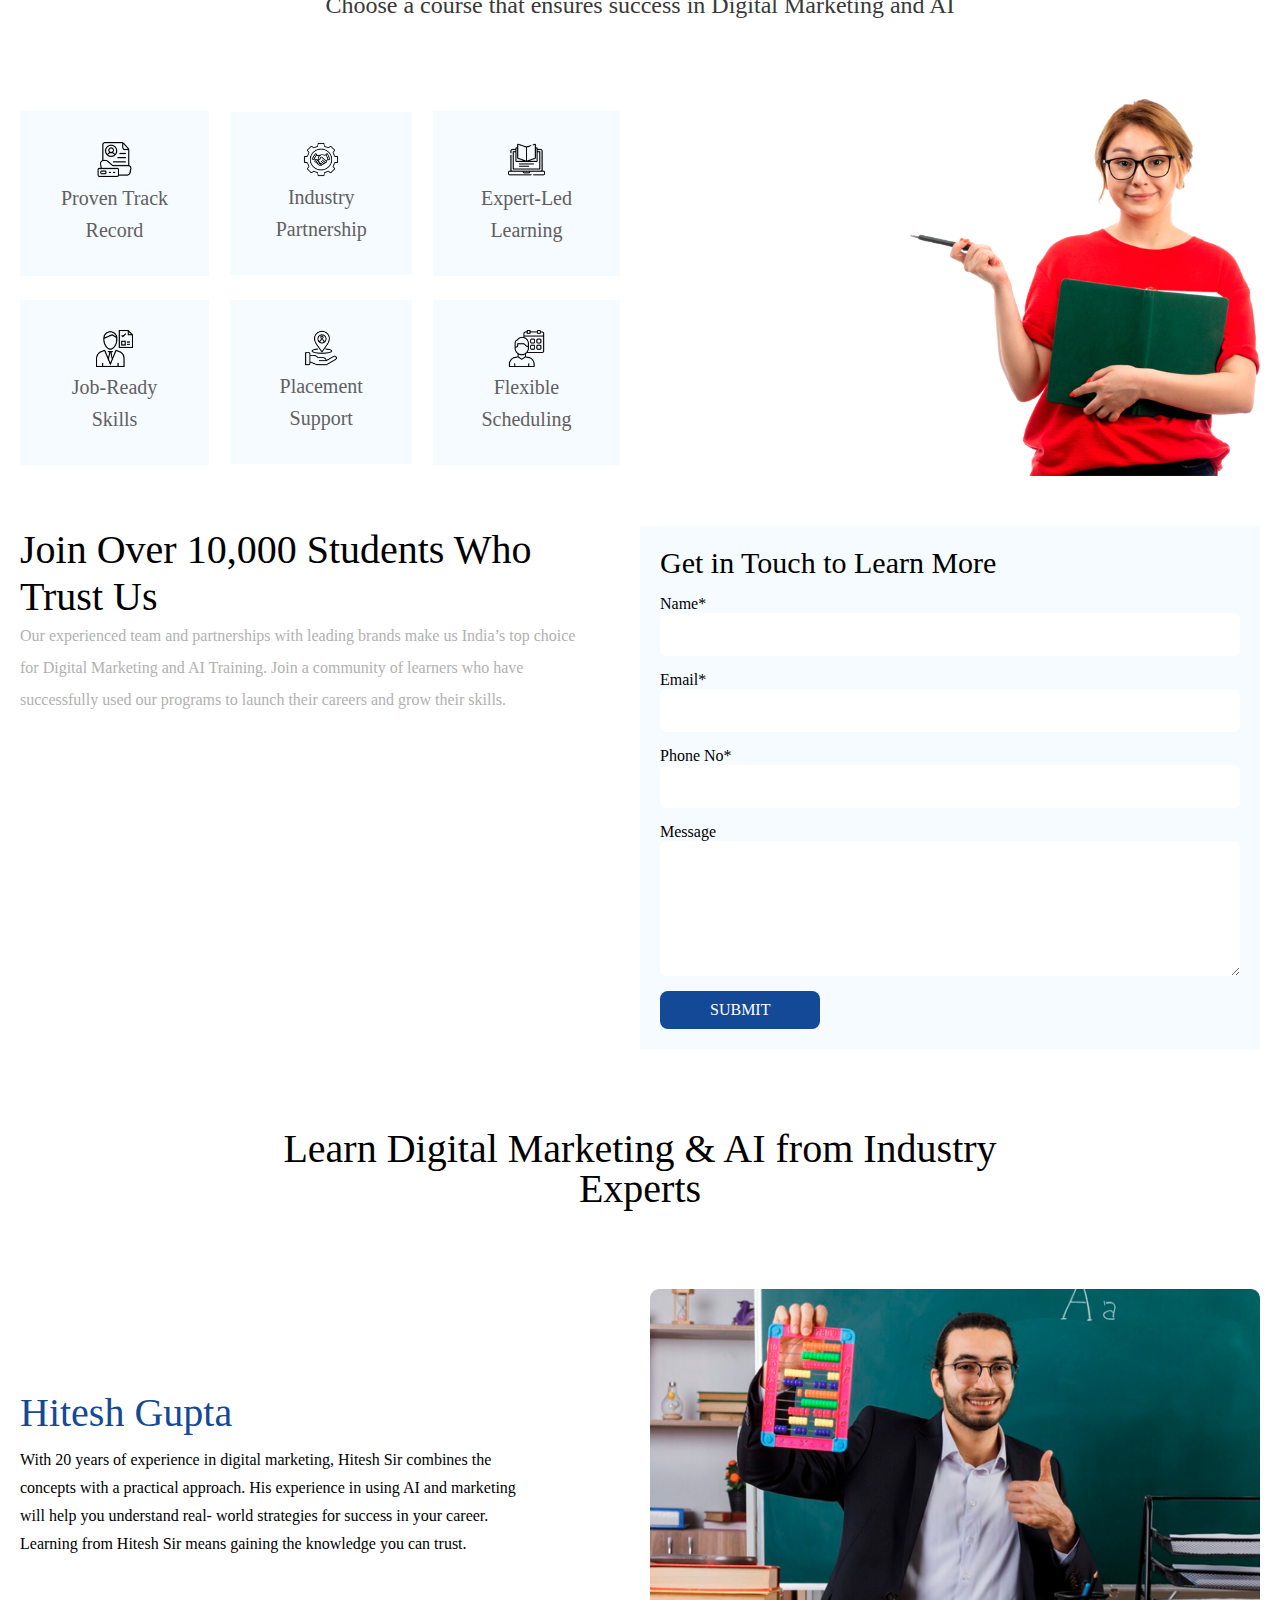
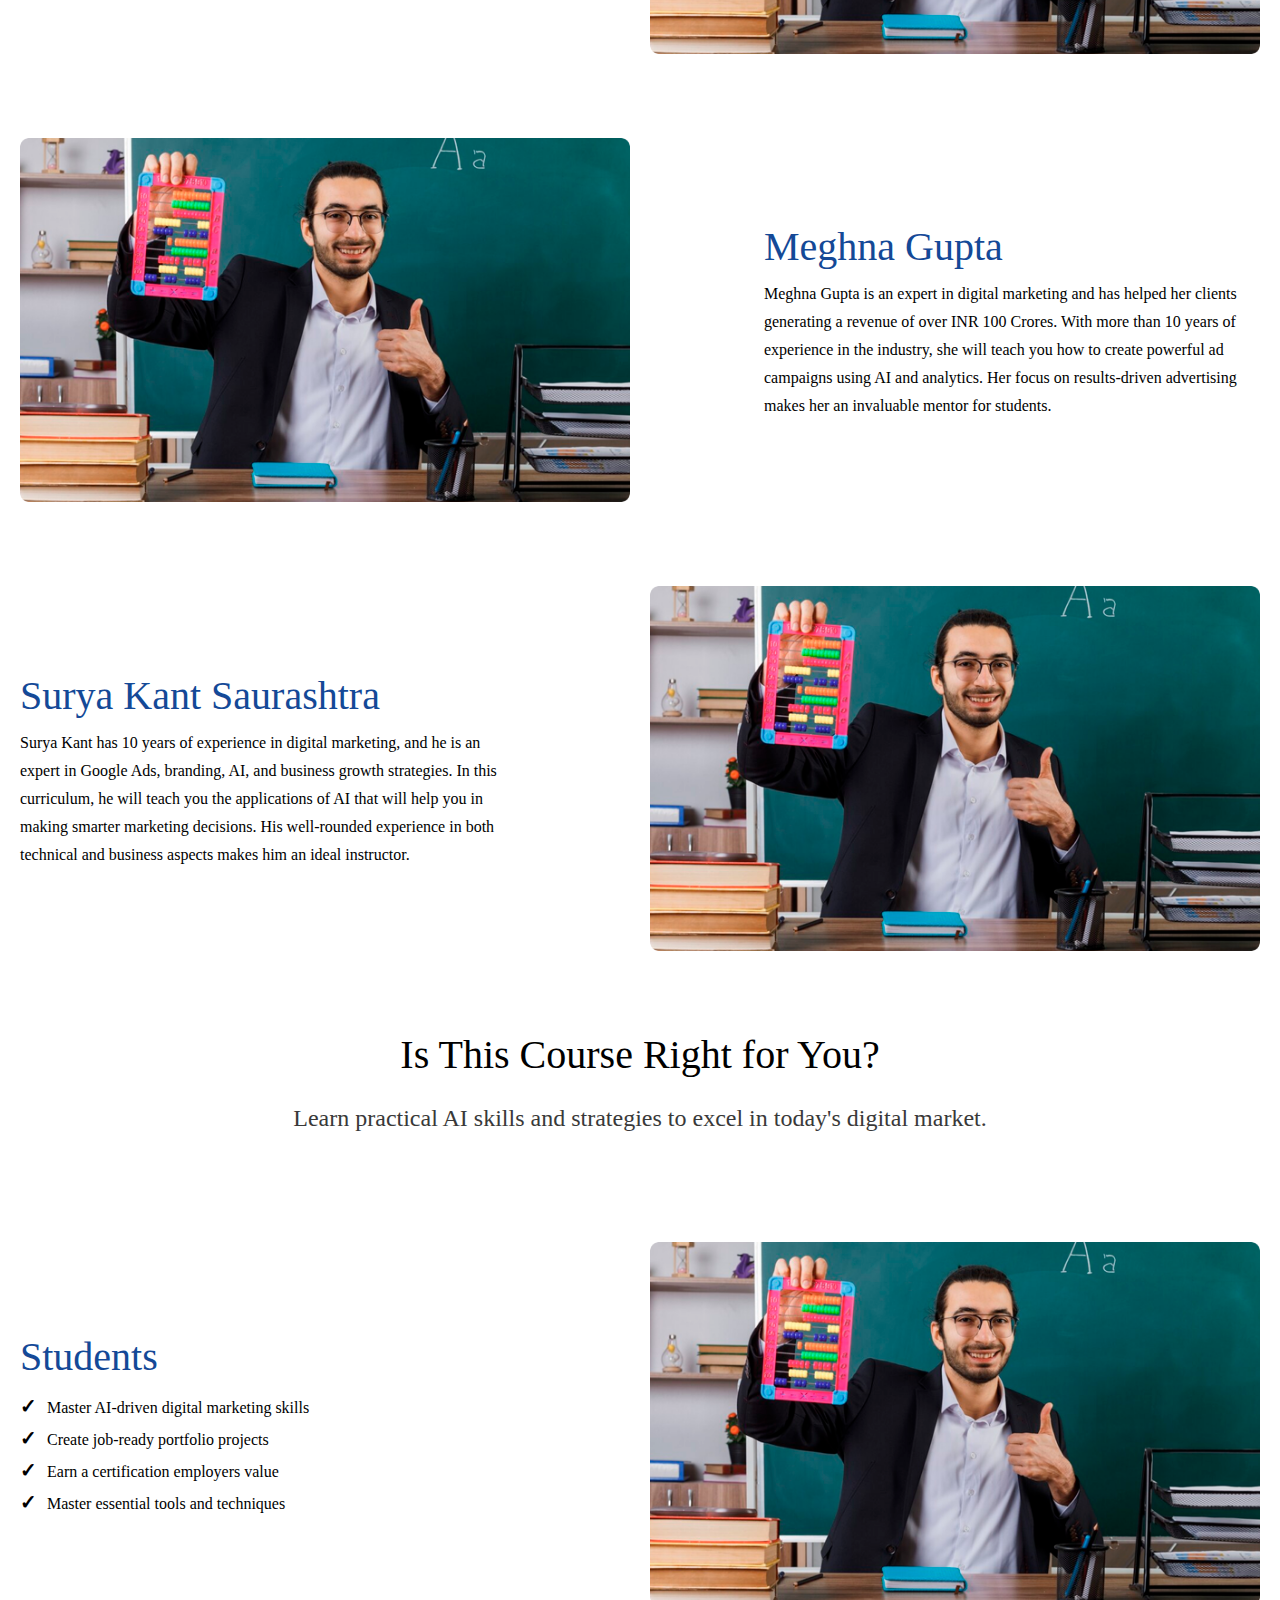
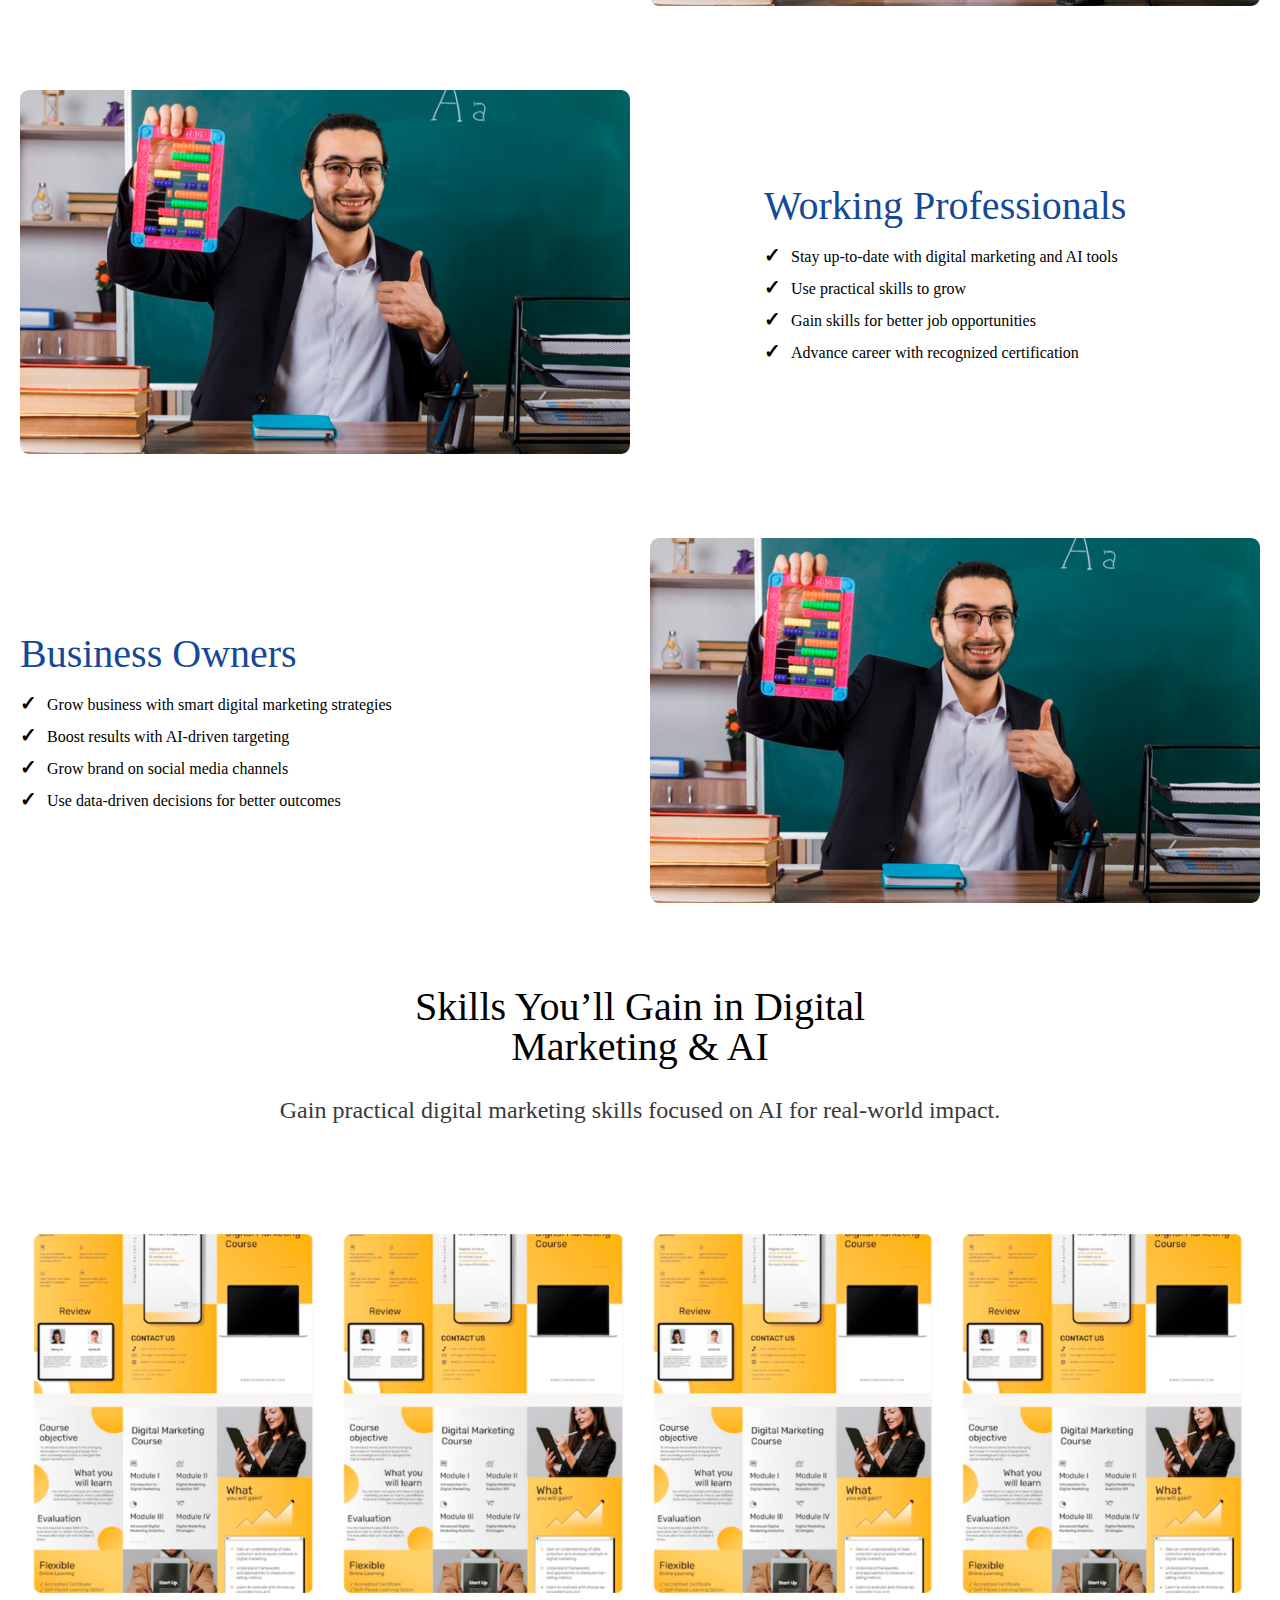
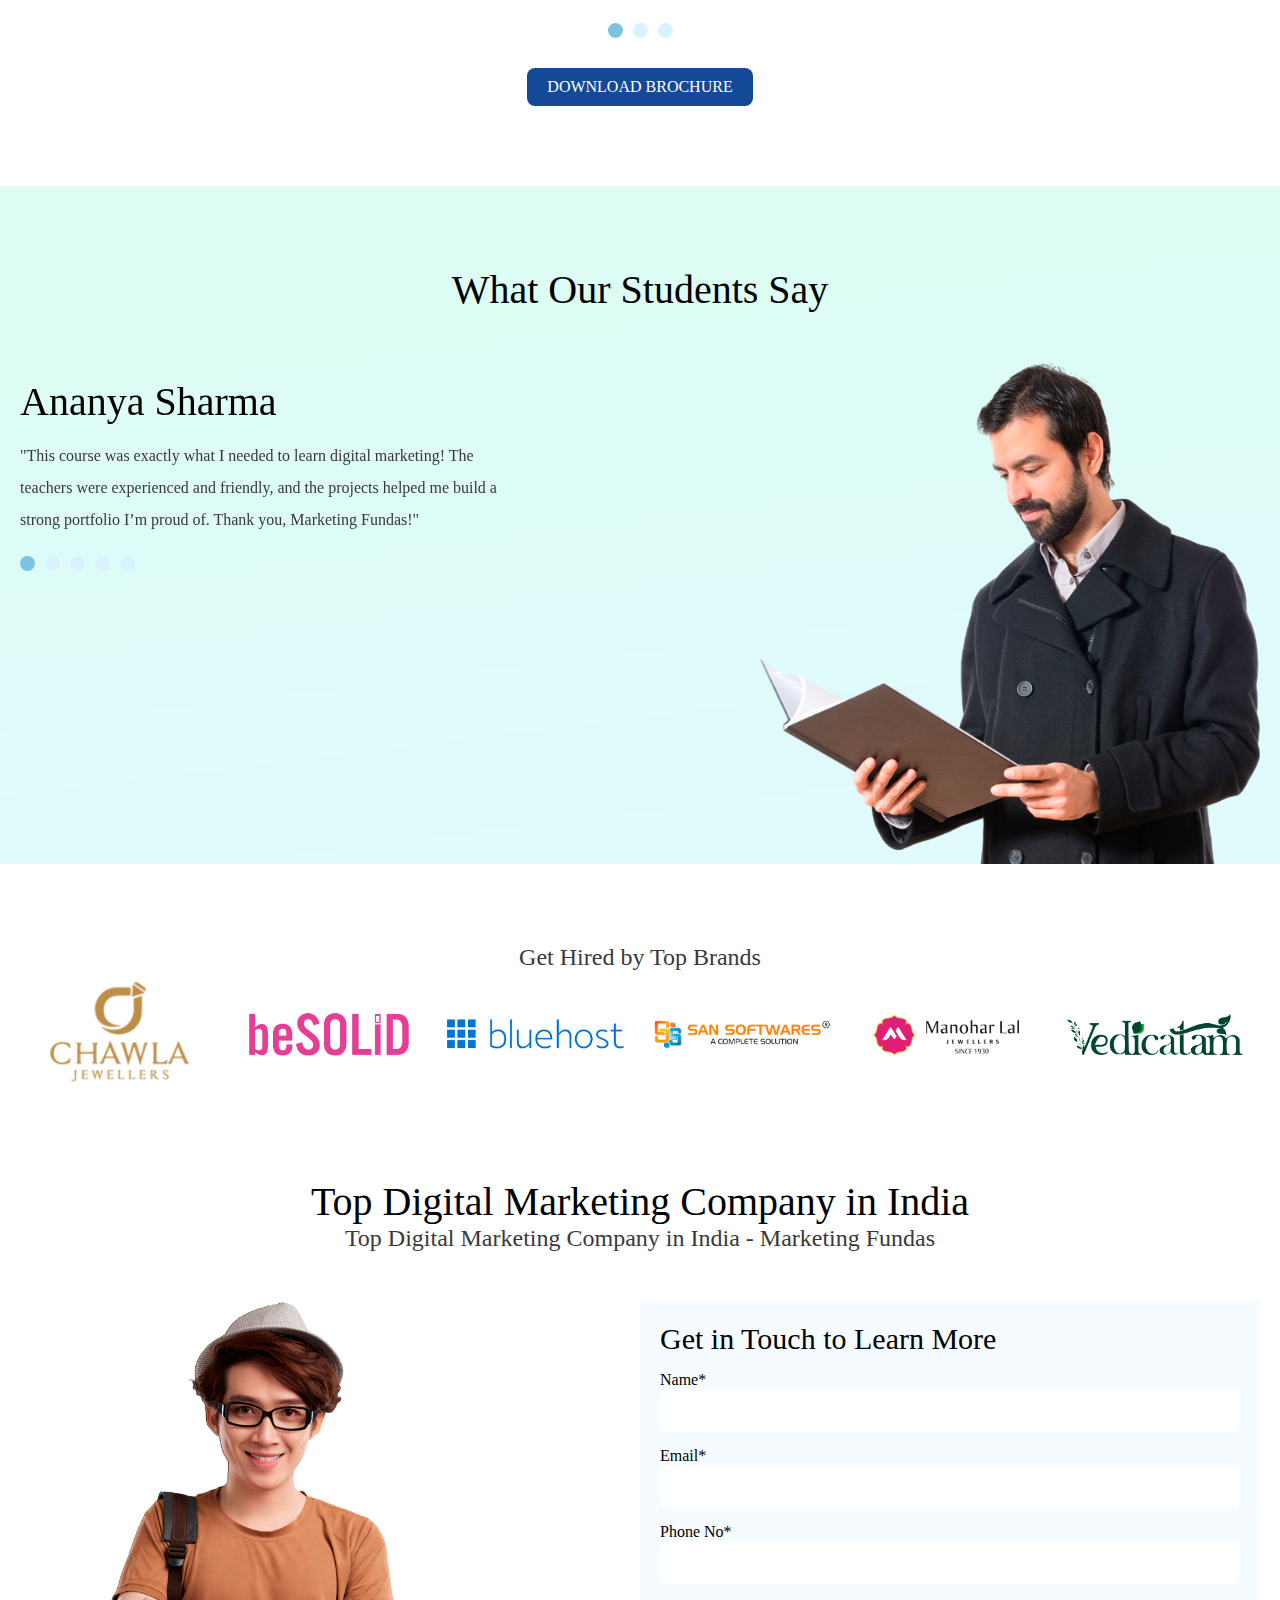
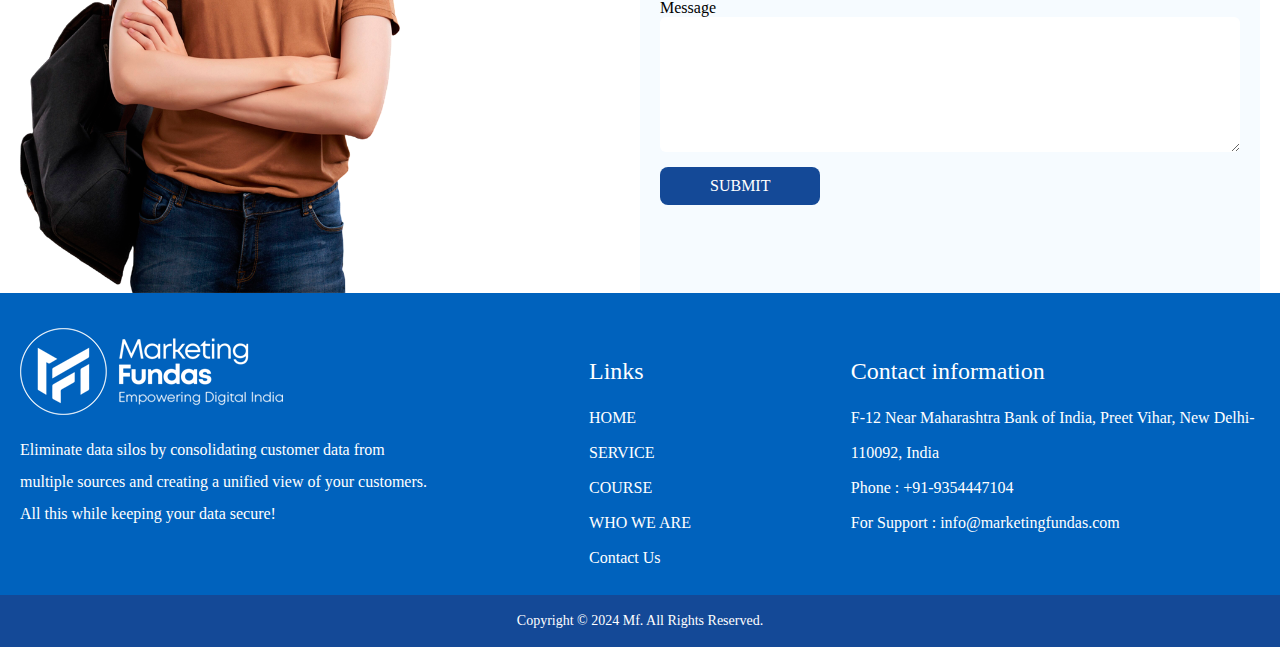
<file: fusioncourse.html>
<!DOCTYPE html>
<html lang="en">
<head>
    <meta charset="UTF-8">
    <meta name="viewport" content="width=device-width, initial-scale=1.0">
    <title>Course</title>
    <link rel="stylesheet" href="./style.css">
    <link rel="icon" type="image/svg+xml" href="./image/fab.png">
    <link rel="stylesheet" href="https://cdnjs.cloudflare.com/ajax/libs/font-awesome/4.7.0/css/font-awesome.min.css">
    <link rel="stylesheet" href="https://cdnjs.cloudflare.com/ajax/libs/OwlCarousel2/2.3.4/assets/owl.carousel.min.css"
    integrity="sha512-tS3S5qG0BlhnQROyJXvNjeEM4UpMXHrQfTGmbQ1gKmelCxlSEBUaxhRBj/EFTzpbP4RVSrpEikbmdJobCvhE3g=="
    crossorigin="anonymous" referrerpolicy="no-referrer" />


</head>
<body>

    <!-- ---------------header------------------------- -->





    <div class="header" id="header">

        <div class="info">
            <div class="container">

                <a href="#">Call: +91-9354447104 | Mail: info@marketingfundas.com
                </a>
            </div>
        </div>

        <div class="nav">
            <div class="container">
                <div class="logo">
                    <img src="./image/logo.png" alt="">
                </div>
                <div class="menu">
                    <ul>
                        <li><a href="index.html">HOME</a></li>
                        <li><a href="service.html">SERVICE</a></li>
                        <li><a href="./fusioncourse.html">COURSE</a></li>
                        <li><a href="./about.html">WHO WE ARE</a></li>
                    </ul>
                </div>
                <div class="contact">
                    <span><a href="./contact.html">CONTACT US</a></span>
                    <button><a href="#">REQUEST MORE</a></button>
                </div>

            </div>

            <!-- <div class="toggle"></div> -->
        </div>

    </div>
    <!-- -------------header end----------------- -->




    <!-- -------------BANNNER----------------- -->
    <div class="banner">
        <div class="container">
            <div class="text">
                <!-- <h3>SOCIAL MEDIA MARKETING SERVICES </h3> -->
                <h1>Master Digital Marketing with the  <span>Digital Marketing  </span>+ AI Fusion Course</h1>
                <p>Trusted by over 10,000 students to transform their careers with expert-led, AI-enhanced digital marketing training</p>
                <button><a href="">JOIN NOW</a></button>
            </div>

            <div class="term">
                <img src="./image/we-team.png" alt="">
            </div>
        </div>

    </div>
    <!-- -------------BANNNER- end---------------- -->

    
 <!-- -------------Course guesswork --------------- -->


 <div class="work_Course">
    <div class="container">

        <h2>Why Our Digital Marketing & AI Courses Stand Out</h2>
        <h4>Master digital marketing and AI in a 3-month, hands-on course.</h4>
    </div>
</div>
<!-- -------------Course guesswork end --------------- -->


<!-- ------------------------search engine------------------------------ -->


<!-- ------------------------course overview------------------------------ -->

<div class="search_engine">
    <div class="container">
        <img src="./image/search_engine.png" alt="">
        <div class="search_box">
            <div class="box_text">
                <p>AI-Integrated Curriculum </p>
            </div>
            <div class="box_text">
                <p>Real-World</BR> Projects</p>
            </div>
            <div class="box_text">
                <p>Access to Premium Tools </p>
            </div>
            <div class="box_text">
                <p>Learn from Industry Professionals</p>
            </div>
            <div class="box_text">
                <p>Flexible Learning Schedule </p>
            </div>
            <div class="box_text">
                <p>Career-Boosting Certification</p>
            </div>
            <div class="box_text">
                <p>Focus on Practical </BR>Skills
</p>
            </div>
            <div class="box_text">
                <p>Job-Ready Knowledge</p>
            </div>
            <div class="box_text">
                <p>Community and Support</p>
                <a href="">View More</a>
            </div>
        </div>
        
        
        
    </div>
</div>
<!-- ------------------------course overview end------------------------------ -->


<!-- -------------Course guesswork --------------- -->


<div class="work_Course">
    <div class="container">

        <h2>Why Learn From Us</h2>
        <h4>Choose a course that ensures success in Digital Marketing and AI</h4>
    </div>
</div>
<!-- -------------Course guesswork end --------------- -->

<!-- ------------------------why learn from us------------------------------ -->
<div class="search_engine">
    <div class="container">
        <div class="search_box">
            <div class="box_text">
                <img src="./image/recod icon.png" alt="">
                <p>Proven Track Record</p>
            </div>
            <div class="box_text">
                <img src="./image/Industry Partnership.png" alt="">
                <p>Industry Partnership</p>
            </div>
            <div class="box_text">
                <img src="./image/Expert-Led Learning.png" alt="">
                <p>Expert-Led Learning</p>
            </div>
            <div class="box_text">
                <img src="./image/Job-Ready.png" alt="">
                <p>Job-Ready </BR>Skills</p>
            </div>
            <div class="box_text">
                <img src="./image/Placement Support.png" alt="">
                <p>Placement Support </p>
            </div>
            <div class="box_text">
                <img src="./image/Flexible Scheduling.png" alt="">
                <p>Flexible Scheduling </p>
            </div>
        
        </div>
        <img src="./image/why-learn.png" alt="">
        
        
        
    </div>
</div>
<!-- ------------------------why learn from us end------------------------------ -->

<!-- ------------------------search engine- end----------------------------- -->





 <!-- -------------contact us --------------- -->

 <div class="contact contact_course">
    <div class="container">


        <div class="contact_flex">

            <div class="drop_down">
                <div class="about_text">
                    <h2>Join Over 10,000 Students Who Trust Us</h2>
                    <p>Our experienced team and partnerships with leading brands make us India’s top choice for Digital Marketing and AI Training. Join a community of learners who have successfully used our programs to launch their careers and grow their skills.</p>
                </div>


            </div>
            <div class="form">
                <h3>Get in Touch to Learn More</h3>
                <form action="#">
                    <div class="user">
                        <label for="name">Name*</label>
                        <input type="text" id="name">
                    </div>
                    <div class="user">
                        <label for="email">Email*</label>
                        <input type="email" id="email">
                    </div>
                    <div class="user">
                        <label for="phone">Phone No*</label>
                        <input type="tel" id="phone">
                    </div>
                    <div class="user">
                        <label for="meassage">Message</label>
                        <textarea name="text" id="meassage" rows="5" cols="100"></textarea>
                    </div>
                    <button><a href="">SUBMIT</a></button>

                </form>
            </div>


        </div>



    </div>
</div>

<!-- -------------contact end --------------- -->

<!---------------------  course -------------->




<!-- -------------Course guesswork --------------- -->


<div class="work_Course Introduction">
    <div class="container">

        <h2>Learn Digital Marketing &amp; AI from Industry Experts</h2>
        <!-- <h4>Choosing the right course is about more than just the curriculum–it’s about selecting a program that prepares you for success in Digital Marketing and AI technologies. -->
</h4>
    </div>
</div>
<!-- -------------Course guesswork end --------------- -->


 <div class="service service_page">




    <div class="container">
        <div class="about_text">
            <h2>Hitesh Gupta</h2>
            <p>With 20 years of experience in digital marketing, Hitesh Sir combines the concepts with a
                practical approach. His experience in using AI and marketing will help you understand real-
                world strategies for success in your career. Learning from Hitesh Sir means gaining the
                knowledge you can trust.</p>
        </div>
        <div class="service_img">
            <img src="./image/course-img.png" alt="">
        </div>
    </div>
    <!--------------------- 2 course -------------->
    <div class="container">
        <div class="service_img">
            <img src="./image/course-img.png" alt="">
        </div>
        <div class="about_text">
            <h2>Meghna Gupta</h2>
            <p>Meghna Gupta is an expert in digital marketing and has helped her clients generating a revenue
                of over INR 100 Crores. With more than 10 years of experience in the industry, she will teach
                you how to create powerful ad campaigns using AI and analytics. Her focus on results-driven
                advertising makes her an invaluable mentor for students.</p>


            <!-- <div class="btn">
                <a href="">Learn More <span>→</span></a>
            </div> -->
        </div>
    </div>

    <!--------------------- 3 course -------------->
    <div class="container">
        <div class="about_text">
            <h2>Surya Kant Saurashtra</h2>
            <p>Surya Kant has 10 years of experience in digital marketing, and he is an expert in Google Ads,
                branding, AI, and business growth strategies. In this curriculum, he will teach you the
                applications of AI that will help you in making smarter marketing decisions. His well-rounded
                experience in both technical and business aspects makes him an ideal instructor.</p>


            <!-- <div class="btn">
                <a href="">Learn More <span>→</span></a>
            </div> -->
        </div>
        <div class="service_img">
            <img src="./image/course-img.png" alt="">
        </div>
    </div>

    <!--------------------- 4 course -------------->

    <!-- <div class="container">
        <div class="service_img">
            <img src="./image/course-img.png" alt="">
        </div>
        <div class="about_text">
            <h2>Dummy Name</h2>
            <p>Eliminate data silos by consolidating customer data from multiple sources and creating a unified view
                of your customers. All this while keeping your data secure!</p>


            <div class="btn">
                <a href="">Learn More <span>→</span></a>
            </div>
        </div>
    </div> -->

    <!--------------------- 5   course -------------->
    <!-- <div class="container">
        <div class="about_text">
            <h2>Dummy Name</h2>
            <p>We are a full-service creative digital marketing agency based in New Delhi. With years of expertise,
                we craft integrated marketing solutions that deliver exceptional digital experiences for businesses.
                Our motto is simple: “We create powerful online experiences!” Let us elevate your brand and engage
                your audience like never before.</p>


            <div class="btn">
                <a href="">Learn More <span>→</span></a>
            </div>
        </div>
        <div class="service_img">
            <img src="./image/course-img.png" alt="">
        </div>
    </div> -->
</div>



<!-- /* ------------- course END ----------------- */ -->




<!-- -------------Course guesswork --------------- -->


<div class="work_Course">
    <div class="container">

        <h2> Is This Course Right for You?</h2>
        <h4>Learn practical AI skills and strategies to excel in today's digital market.</h4>
    </div>
</div>
<!-- -------------Course guesswork end --------------- -->


<div class="service service_page">




    <div class="container ">
        <div class="about_text">
            <h2>Students</h2>
            <ul>
                <li><p><span>✓</span>Master AI-driven digital marketing skills</p></li>
                <li><p><span>✓</span>Create job-ready portfolio projects</p></li>
                <li><p><span>✓</span>Earn a certification employers value</p></li>
                <li><p><span>✓</span>Master essential tools and techniques</p></li>
            </ul>


           
        </div>
        <div class="service_img">
            <img src="./image/course-img.png" alt="">
        </div>
    </div>
    <div class="container ">
        <div class="service_img">
            <img src="./image/course-img.png" alt="">
        </div>
        <div class="about_text">
            <h2>Working Professionals</h2>
            <ul>
                <li><p><span>✓</span>Stay up-to-date with digital marketing and AI tools</p></li>
                <li><p><span>✓</span>Use practical skills to grow</p></li>
                <li><p><span>✓</span>Gain skills for better job opportunities </p></li>
                <li><p><span>✓</span>Advance career with recognized certification </p></li>
            </ul>


           
        </div>
    </div>
    <div class="container ">
        <div class="about_text">
            <h2>Business Owners </h2>
            <ul>
                <li><p><span>✓</span>Grow business with smart digital marketing strategies</p></li>
                <li><p><span>✓</span>Boost results with AI-driven targeting</p></li>
                <li><p><span>✓</span>Grow brand on social media channels </p></li>
                <li><p><span>✓</span>Use data-driven decisions for better outcomes</p></li>
            </ul>


           
        </div>
        <div class="service_img">
            <img src="./image/course-img.png" alt="">
        </div>
    </div>
    </div>
<!-- -------------Course guesswork --------------- -->


<div class="work_Course">
    <div class="container">

        <h2>Skills You’ll Gain in Digital Marketing &amp; AI</h2>
        <h4>Gain practical digital marketing skills focused on AI for real-world impact.</h4>
    </div>
</div>
<!-- -------------Course guesswork end --------------- -->
 
   <!-- -------------Our_Clients---------------- -->

   <div class="Our_Clients">
    <div class="container">
        <div id="icons">
            <div class="icons_6 owl-carousel owl-theme" id="icons-4">
                <div class="item"><img src="./image/course-slider.png" alt=""></div>
                <div class="item"><img src="./image/course-slider.png" alt=""></div>
                <div class="item"><img src="./image/course-slider.png" alt=""></div>
                <div class="item"><img src="./image/course-slider.png" alt=""></div>
                <div class="item"><img src="./image/course-slider.png" alt=""></div>
                <div class="item"><img src="./image/course-slider.png" alt=""></div>
                <div class="item"><img src="./image/course-slider.png" alt=""></div>
                <div class="item"><img src="./image/course-slider.png" alt=""></div>
                <div class="item"><img src="./image/course-slider.png" alt=""></div>
            </div>
        </div>
        <button><a href="">DOWNLOAD BROCHURE</a></button>
    </div>
</div>
<!-- -------------Our_Clients-end --------------- -->

 


  <!-- -------------testimonial--------------- -->
  <div class="testimonial">
    <div class="container">

        <div class="testimonial_text">
            <h2>What Our Students Say</h2>
            <!-- <h4>800+ global brands trust WebEngage for customer engagement and retention</h4> -->
        </div>

        <div class="tes_flex">


            <!-- <div class="testimonial_main"> -->

            <!-- slider test -->


            <div class="owl-carousel owl-theme">
                <div class="item">
                    <!-- <div class="mohan_lal">

                        <img src="./image/manoohar-lal.png" alt="">
                    </div> -->
                    <h2>Ananya Sharma</h2>
                    <p>&quot;This course was exactly what I needed to learn digital marketing! The teachers were
                        experienced and friendly, and the projects helped me build a strong portfolio I’m proud
                        of. Thank you, Marketing Fundas!&quot;</p>

                    <!-- <div class="client_info">
                        <img src="./image/test.png" alt="">
                        <div class="add">
                            <h5> Lal Jewellers</h5>
                            <p>Mr. Prabhat shekhar3</p>
                        </div>
                    </div> -->
                </div>

                <div class="item">
                    <!-- <div class="mohan_lal">
                        <img src="./image/manoohar-lal.png" alt="">
                    </div> -->
                    <h2>Rohan Mehta</h2>
                    <p>&quot;I wanted something practical, and this course was perfect. Now I feel confident with
                        SEO, social media, and paid ads, which I used to find tough. Highly recommend it!&quot;</p>

                    <!-- <div class="client_info">
                        <img src="./image/test.png" alt="">
                        <div class="add">
                            <h5> Lal Jewellers</h5>
                            <p>Mr. Prabhat shekhar3</p>
                        </div>
                    </div> -->
                </div>
                <div class="item">
                    <!-- <div class="mohan_lal">
                        <img src="./image/manoohar-lal.png" alt="">
                    </div> -->
                    <h2>Ayesha Khan</h2>
                    <p>&quot;As a business owner, I was worried about learning digital marketing along with my work,
                        but Marketing Fundas made it easy. They taught me to reach more customers and make
                        smarter choices. My sales have increased!&quot;</p>

                    <!-- <div class="client_info">
                        <img src="./image/test.png" alt="">
                        <div class="add">
                            <h5> Lal Jewellers</h5>
                            <p>Mr. Prabhat shekhar3</p>
                        </div>
                    </div> -->
                </div>
                <div class="item">
                    <!-- <div class="mohan_lal">
                        <img src="./image/manoohar-lal.png" alt="">
                    </div> -->
                    <h2>Maria Fernandes</h2>
                    <p>&quot;The support from the teachers was amazing. Their feedback really helped me grow,
                        and I even got a marketing job right after the course. I’m so glad I joined!&quot;</p>

                    <!-- <div class="client_info">
                        <img src="./image/test.png" alt="">
                        <div class="add">
                            <h5> Lal Jewellers</h5>
                            <p>Mr. Prabhat shekhar3</p>
                        </div>
                    </div> -->
                </div>
                <div class="item">
                    <!-- <div class="mohan_lal">
                        <img src="./image/manoohar-lal.png" alt="">
                    </div> -->
                    <h2>Rahul Nair</h2>
                    <p>&quot;I was new to digital marketing and thought it would be tough to manage with my job, but
                        Marketing Fundas made it easy to understand. The teachers explained everything
                        clearly, and I learned a lot through the projects.&quot;</p>

                    <!-- <div class="client_info">
                        <img src="./image/test.png" alt="">
                        <div class="add">
                            <h5> Lal Jewellers</h5>
                            <p>Mr. Prabhat shekhar3</p>
                        </div>
                    </div> -->
                </div>

            </div>

            <!-- slider test end -->


            <div class="testimonal_img">
                <img src="./image/testmonial-img.png" alt="">
            </div>
        </div>


    </div>
</div>

<!-- -------------testimonial end --------------- -->
 <!-- -------------Our_Clients---------------- -->

 <div class="Our_Clients">
    <div class="container">
        <h4>Get Hired by Top Brands</h4>
        <div id="icons">
            <div class="icons_6 owl-carousel owl-theme" id="icons-6">
                <div class="item"> <img src="./image/AF8D4D-(1).png" alt=""></div>
                <div class="item"><img src="./image/beSOLID-2.png" alt=""></div>
                <div class="item"><img src="./image/bluehost3.png" alt=""></div>
                <div class="item"><img src="./image/san-software3.png" alt=""></div>
                <div class="item"> <img src="./image/manohar-lal-5.png" alt=""></div>
                <div class="item"> <img src="./image/vedicat6.png" alt=""></div>
            </div>
        </div>
    </div>
</div>
<!-- -------------Our_Clients-end --------------- -->


 <!-- -------------contact us --------------- -->

 <div class="contact_course contact">
    <div class="container">

        <div class="contact_text">

            <h2>Top Digital Marketing Company in India </h2>
            <h4>Top Digital Marketing Company in India - Marketing Fundas</h4>
        </div>

        <div class="contact_flex">

            <div class="drop_down">
                <img src="./image/course-contact.png" alt="">


            </div>
            <div class="form">
                <h3>Get in Touch to Learn More</h3>
                <form action="#">
                    <div class="user">
                        <label for="name">Name*</label>
                        <input type="text" id="name">
                    </div>
                    <div class="user">
                        <label for="email">Email*</label>
                        <input type="email" id="email">
                    </div>
                    <div class="user">
                        <label for="phone">Phone No*</label>
                        <input type="tel" id="phone">
                    </div>
                    <div class="user">
                        <label for="meassage">Message</label>
                        <textarea name="text" id="meassage" rows="5" cols="100"></textarea>
                    </div>
                    <button><a href="">SUBMIT</a></button>

                </form>
            </div>


        </div>



    </div>
</div>

<!-- -------------contact end --------------- -->

<!-- -------------footer --------------- -->


<div class="footer">
    <div class="container">
        <div class="intro">
            <img src="./image/logo.png" alt="#">
            <p>Eliminate data silos by consolidating customer data from multiple sources and creating a unified view
                of your customers. All this while keeping your data secure!</p>
        </div>
        <div class="links">
            <h4>Links</h4>
            <ul>
                <li><a href="./index.html">HOME</a></li>
                <li><a href="./service.html">SERVICE</a></li>
                <li><a href="./course.html">COURSE</a></li>
                <li><a href="./about.html">WHO WE ARE</a></li>
                <li><a href="./contact.html">Contact Us</a></li>
            </ul>

        </div>

        <div class="contact_info">
            <h4>Contact information</h4>
            <p>F-12 Near Maharashtra Bank of India, Preet Vihar, New Delhi- 110092, India </p>
            <p>Phone : +91-9354447104</p>
            <p>For Support : info@marketingfundas.com</p>
        </div>
    </div>
    <div class="copyright">
        <p>Copyright © 2024 Mf. All Rights Reserved.</p>
    </div>
</div>




<!-- -------------footer end --------------- -->

    <script src="./script.js"></script>

    <script src="https://ajax.googleapis.com/ajax/libs/jquery/3.7.1/jquery.min.js"></script>

    <script src="https://cdnjs.cloudflare.com/ajax/libs/OwlCarousel2/2.3.4/owl.carousel.min.js"
        integrity="sha512-bPs7Ae6pVvhOSiIcyUClR7/q2OAsRiovw4vAkX+zJbw3ShAeeqezq50RIIcIURq7Oa20rW2n2q+fyXBNcU9lrw=="
        crossorigin="anonymous" referrerpolicy="no-referrer"></script>
</body>
</html>
</file>
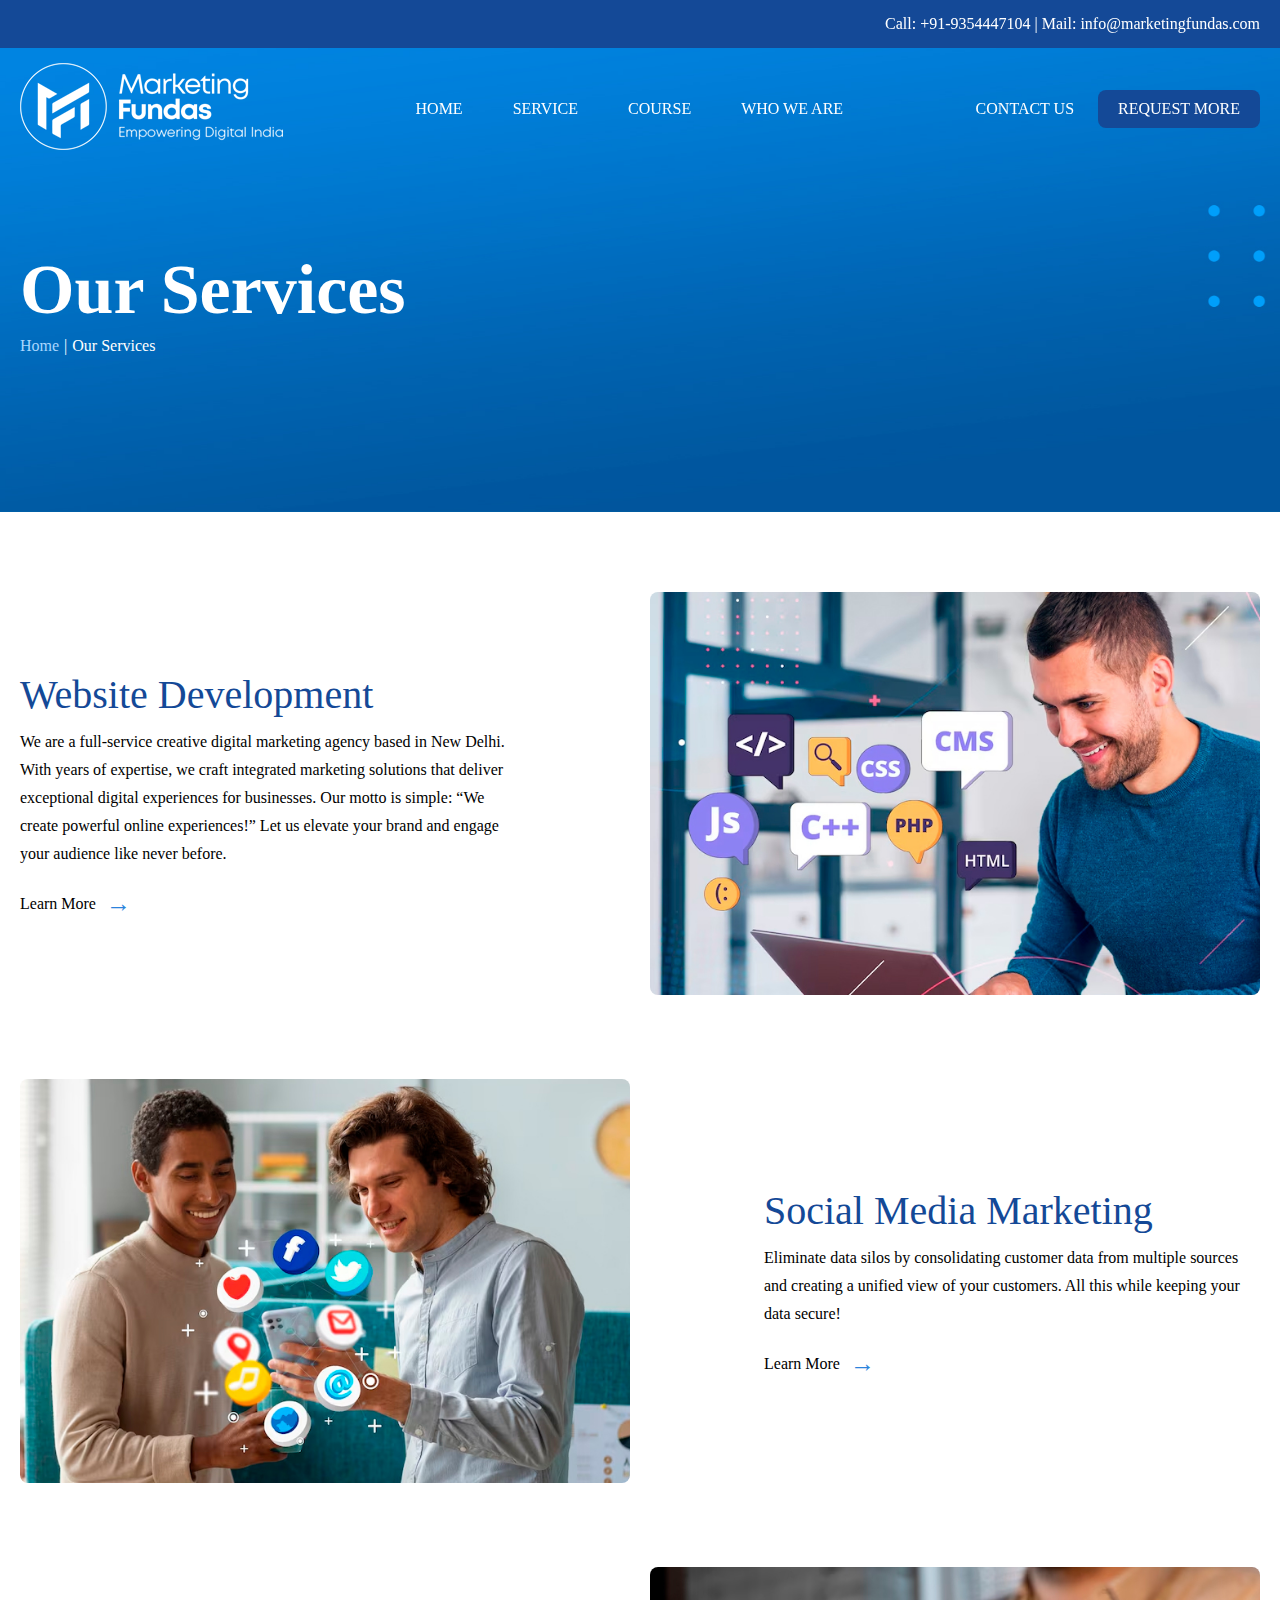
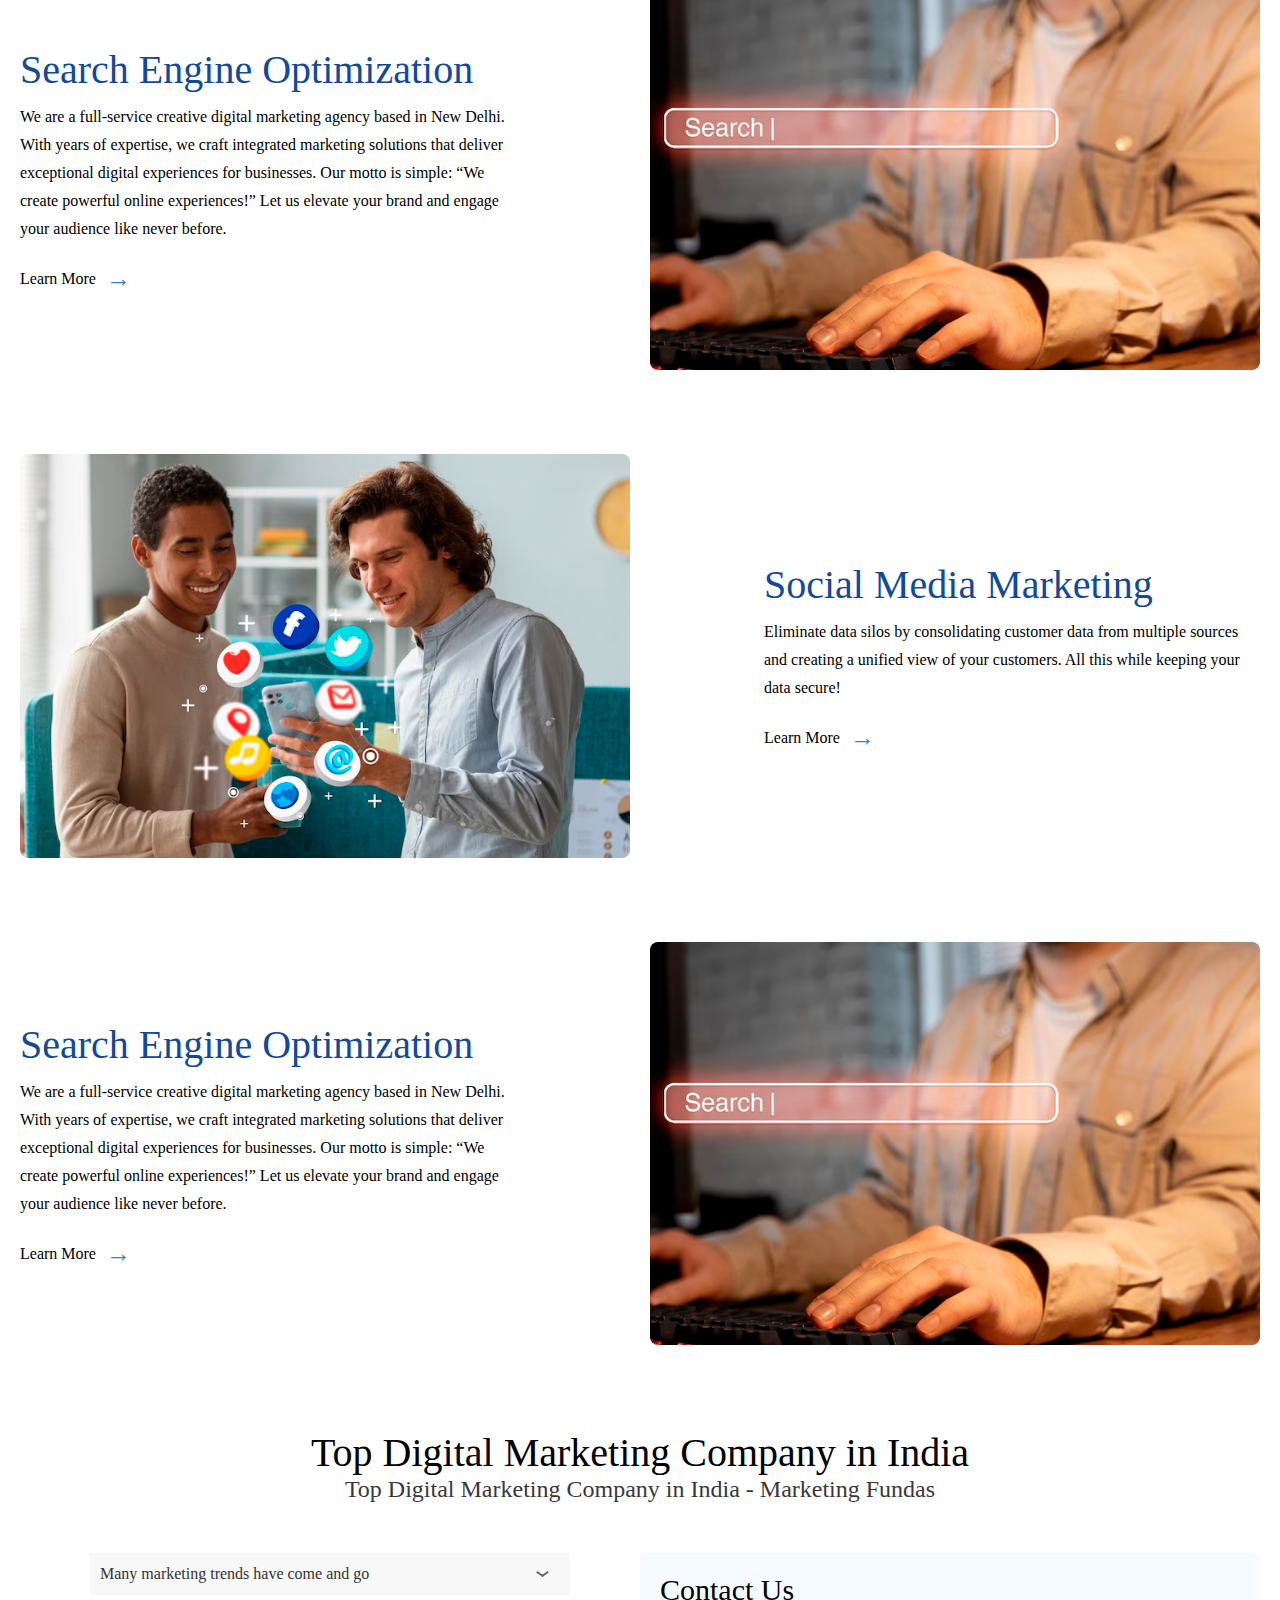
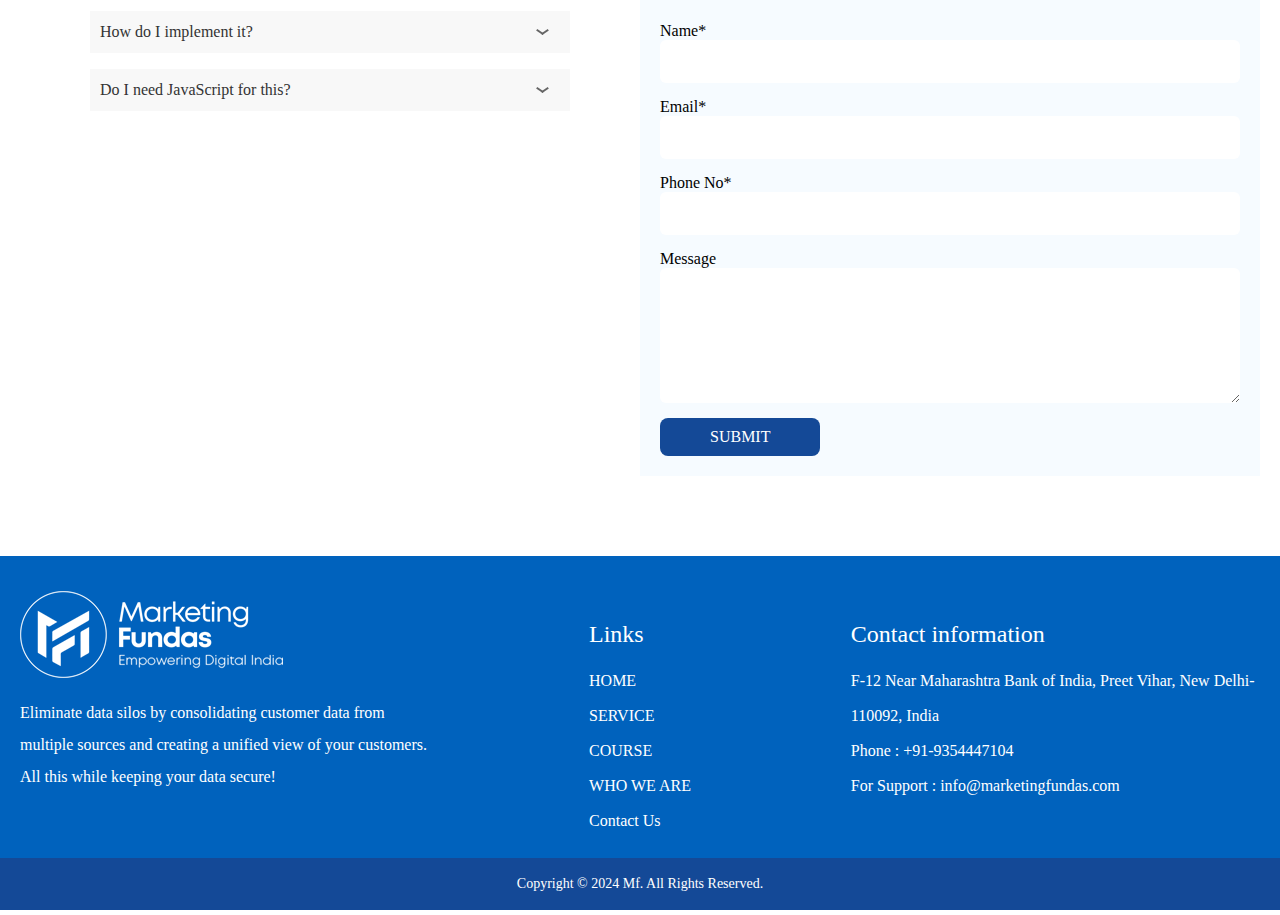
<file: service.html>
<!DOCTYPE html>
<html lang="en">

<head>
    <meta charset="UTF-8">
    <meta name="viewport" content="width=device-width, initial-scale=1.0">
    <title>Services</title>
    <link rel="stylesheet" href="./style.css">
    <link rel="icon" type="image/svg+xml" href="./image/fab.png">

</head>

<body>

    <!-- ---------------header------------------------- -->






    <div class="header" id="header">

        <div class="info">
            <div class="container">

                <a href="#">Call: +91-9354447104 | Mail: info@marketingfundas.com
                </a>
            </div>
        </div>

        <div class="nav">
            <div class="container">
                <div class="logo">
                    <img src="./image/logo.png" alt="">
                </div>
                <div class="menu">
                    <ul>
                        <a href="index.html">
                            <li>HOME</li>
                        </a>
                        <a href="service.html">
                            <li>SERVICE</li>
                        </a>
                        <li><a href="./fusioncourse.html">COURSE</a></li>
                        <li><a href="./about.html">WHO WE ARE</a></li>
                    </ul>
                </div>
                <div class="contact">
                    <span><a href="./contact.html">CONTACT US</a></span>
                    <button><a href="#">REQUEST MORE</a></button>
                </div>

            </div>
        </div>

    </div>
    <!-- -------------header end----------------- -->


    <!-- ------------- breadcrumb----------------- -->
    <div class=" breadcrumb">
        <div class="container">
            <div class="text">
                <h1>Our Services</h1>
                <div class="homour">
                    <span class="home"><a href="">Home</a></span>
                    <span class="line">|</span>
                    <span><a href="">Our Services</a></span>
                </div>

            </div>


        </div>

    </div>
    <!-- ------------- breadcrumb end---------------- -->

    <!-- /* ------------- services PAGES ----------------- */ -->




    <div class="service service_page">



        <!---------------------  SERVICE -------------->

        <div class="container">
            <div class="about_text">
                <h2>Website Development</h2>
                <p>We are a full-service creative digital marketing agency based in New Delhi. With years of expertise,
                    we craft integrated marketing solutions that deliver exceptional digital experiences for businesses.
                    Our motto is simple: “We create powerful online experiences!” Let us elevate your brand and engage
                    your audience like never before.</p>


                <div class="btn">
                    <a href="">Learn More <span>→</span></a>
                </div>
            </div>
            <div class="service_img">
                <img src="./image/service-1.jpg" alt="">
            </div>
        </div>
        <!--------------------- 2 SERVICE -------------->
        <div class="container">
            <div class="service_img">
                <img src="./image/service-2.jpg" alt="">
            </div>
            <div class="about_text">
                <h2>Social Media Marketing</h2>
                <p>Eliminate data silos by consolidating customer data from multiple sources and creating a unified view
                    of your customers. All this while keeping your data secure!</p>


                <div class="btn">
                    <a href="">Learn More <span>→</span></a>
                </div>
            </div>
        </div>

        <!--------------------- 3 SERVICE -------------->
        <div class="container">
            <div class="about_text">
                <h2>Search Engine Optimization</h2>
                <p>We are a full-service creative digital marketing agency based in New Delhi. With years of expertise,
                    we craft integrated marketing solutions that deliver exceptional digital experiences for businesses.
                    Our motto is simple: “We create powerful online experiences!” Let us elevate your brand and engage
                    your audience like never before.</p>


                <div class="btn">
                    <a href="">Learn More <span>→</span></a>
                </div>
            </div>
            <div class="service_img">
                <img src="./image/service-3.jpg" alt="">
            </div>
        </div>

        <!--------------------- 4 SERVICE -------------->

        <div class="container">
            <div class="service_img">
                <img src="./image/service-2.jpg" alt="">
            </div>
            <div class="about_text">
                <h2>Social Media Marketing</h2>
                <p>Eliminate data silos by consolidating customer data from multiple sources and creating a unified view
                    of your customers. All this while keeping your data secure!</p>


                <div class="btn">
                    <a href="">Learn More <span>→</span></a>
                </div>
            </div>
        </div>

        <!--------------------- 5   SERVICE -------------->
        <div class="container">
            <div class="about_text">
                <h2>Search Engine Optimization</h2>
                <p>We are a full-service creative digital marketing agency based in New Delhi. With years of expertise,
                    we craft integrated marketing solutions that deliver exceptional digital experiences for businesses.
                    Our motto is simple: “We create powerful online experiences!” Let us elevate your brand and engage
                    your audience like never before.</p>


                <div class="btn">
                    <a href="">Learn More <span>→</span></a>
                </div>
            </div>
            <div class="service_img">
                <img src="./image/service-3.jpg" alt="">
            </div>
        </div>
    </div>



    <!-- /* ------------- services END ----------------- */ -->

    <!-- -------------contact us --------------- -->

    <div class="contact contact_page">
        <div class="container">

            <div class="contact_text">

                <h2>Top Digital Marketing Company in India </h2>
                <h4>Top Digital Marketing Company in India - Marketing Fundas</h4>
            </div>

            <div class="contact_flex">

                <div class="drop_down">

                    <!-- accordion -->

                    <div class="accordions">
                        <div class="accordion">
                            <input type="checkbox" id="question-1">
                            <label for="question-1" class="accordion__header" id="question-1">Many marketing trends have
                                come and go</label>
                            <div class="accordion__content">
                                <p>Eliminate data silos by consolidating customer data from multiple sources and
                                    creating a unified view of your customers. All this while keeping your data secure!
                                    <br>
                                    <br>
                                    Eliminate data silos by consolidating customer data from multiple sources and
                                    creating a unified view of your customers. All this while keeping your data secure!

                                </p>
                            </div>
                        </div>

                        <div class="accordion">
                            <input type="checkbox" id="question-2">
                            <label for="question-2" class="accordion__header">How do I implement it?</label>
                            <div class="accordion__content">
                                <p>You can implement an accordion using a combination of HTML and CSS by utilizing input
                                    elements, such as checkboxes, along with labels to control visibility. This approach
                                    not only achieves functionality without JavaScript but also enhances accessibility
                                    by ensuring proper interaction with screen readers and keyboard navigation.</p>
                            </div>
                        </div>

                        <div class="accordion">
                            <input type="checkbox" id="question-3">
                            <label for="question-3" class="accordion__header">Do I need JavaScript for this?</label>
                            <div class="accordion__content">
                                <p>No, you don’t need JavaScript to create a basic accordion. A simple accordion can be
                                    built using only HTML and CSS, which provides essential functionality like toggling
                                    content visibility. However, if you want to add more advanced features—such as
                                    animations, dynamic behavior, or interactive control over multiple
                                    sections—JavaScript can be introduced to enhance the user experience and offer
                                    greater customization options.</p>
                            </div>
                        </div>
                    </div>

                    <!-- accordion end -->


                </div>
                <div class="form">
                    <h3>Contact Us</h3>
                    <form action="#">
                        <div class="user">
                            <label for="name">Name*</label>
                            <input type="text" id="name">
                        </div>
                        <div class="user">
                            <label for="email">Email*</label>
                            <input type="email" id="email">
                        </div>
                        <div class="user">
                            <label for="phone">Phone No*</label>
                            <input type="tel" id="phone">
                        </div>
                        <div class="user">
                            <label for="meassage">Message</label>
                            <textarea name="text" id="meassage" rows="5" cols="100"></textarea>
                        </div>
                        <button><a href="">SUBMIT</a></button>

                    </form>
                </div>


            </div>



        </div>
    </div>

    <!-- -------------contact end --------------- -->


    <!-- -------------footer --------------- -->


    <div class="footer">
        <div class="container">
            <div class="intro">
                <img src="./image/logo.png" alt="#">
                <p>Eliminate data silos by consolidating customer data from multiple sources and creating a unified view
                    of your customers. All this while keeping your data secure!</p>
            </div>
            <div class="links">
                <h4>Links</h4>
                <ul>
                    <li><a href="./index.html">HOME</a></li>
                    <li><a href="./service.html">SERVICE</a></li>
                    <li><a href="./course.html">COURSE</a></li>
                    <li><a href="./about.html">WHO WE ARE</a></li>
                    <li><a href="./contact.html">Contact Us</a></li>
                </ul>

            </div>

            <div class="contact_info">
                <h4>Contact information</h4>
                <p>F-12 Near Maharashtra Bank of India, Preet Vihar, New Delhi- 110092, India </p>
                <p>Phone : +91-9354447104</p>
                <p>For Support : info@marketingfundas.com</p>
            </div>
        </div>
        <div class="copyright">
            <p>Copyright © 2024 Mf. All Rights Reserved.</p>
        </div>
    </div>




    <!-- -------------footer end --------------- -->

    <!-- -------------SERVICES PAGES end --------------- -->


    <script src="./script.js"></script>
</body>

</html>
</file>
<file: style.css>
@import url("https://fonts.googleapis.com/css2?family=Inter:ital,opsz,wght@0,14..32,100..900;1,14..32,100..900&family=Merriweather:ital,wght@0,300;0,400;0,700;0,900;1,300;1,400;1,700;1,900&family=Praise&display=swap");

@import url("https://fonts.cdnfonts.com/css/helvetica-neue-55");
* {
  padding: 0;
  margin: 0;
  box-sizing: border-box;
}

.container {
  width: 100%;
  max-width: 1240px;
  margin: 0 auto;
}
a {
  text-decoration: none;
  color: #fff;
  font-family: "poppins";
  font-size: 16px;
}
li {
  font-family: "poppins";
  list-style: none;
  color: #fff;
  font-size: 16px;
}
p,
span {
  font-family: "poppins";
  font-size: 16px;
  color: #fff;
  line-height: 32px;
}
h1 {
  font-size: 70px;
  color: #fff;
  font-family: "poppins";
}
h4 {
  font-size: 24px;
  font-family: "poppins";
  font-weight: 300;
  color: #393939;
}
h5 {
  font-size: 20px;
  font-family: "poppins";
  font-weight: 500;
}
h2 {
  font-size: 40px;
  font-family: "poppins";
  font-weight: 300;
}
h3 {
  font-size: 30px;
  font-family: "poppins";
  font-weight: 400;
}
button {
  font-family: "poppins";
  color: #fff;
  padding: 10px 20px;
  border-radius: 8px;
  border: #144997;
  background-color: #144997;
  font-size: 16px;
}
input {
  outline: none;
}
textarea {
  outline: none;
}

a,
button {
  cursor: pointer;
}

/* <!-- ---------------header------------------------- --> */

.header {
  position: fixed;
  width: 100%;
  top: 0;
  left: 0;
  transition: all 0.5s;
  z-index: 99999;
  .info {
    padding: 15px 0;
    text-align: end;
    background-color: #144997;
  }
  .nav {
    background-color: transparent;
    padding: 15px 0;

    .container {
      display: flex;
      justify-content: space-between;
      align-items: center;
      text-align: center;
      .contact {
        padding: 0;
      }

      .menu {
        ul {
          display: flex;
          gap: 50px;

          li a {
            transition: all 0.5s;
          }

          li a:hover {
            color: #ffb415;
          }
        }
      }

      .contact {
        span {
          a {
            transition: all 0.5s;
          }
          a:hover {
            color: #ffb415;
          }
        }
        button {
          margin-left: 20px;
        }
      }
    }
  }
}

/* <!-- ---------------header end------------------------- --> */

/* <!-- ---------------banner------------------------- --> */

.banner {
  background: url("./image/banner.jpg") no-repeat center center/cover;
  width: 100%;
  height: 100%;
  padding: 250px 0 80px 0px;

  .container {
    display: flex;
    justify-content: space-between;

    .text {
      button {
        margin-top: 15px;
        padding: 10px 50px;
      }
    }
  }
  h3 {
    font-family: "Helvetica Neue", sans-serif;
    font-size: 20px;
    color: #fff;
    font-weight: 700;
    font-style: italic;
  }
  h1 {
    line-height: 1;
    font-size: 65px;
    padding: 25px 0px 10px;
  }
  span {
    line-height: normal;
    font-size: 65px;
    font-weight: 400;
    color: #ffb415;
  }
  p {
    padding-bottom: 20px;
  }

  .term {
    img {
      width: 500px;
    }
  }
}

/* <!-- -------------BANNNER end----------------- --> */

/* <!-- -------------Our_Clients---------------- --> */

.Our_Clients {
  padding: 80px 0;
  .container {
    text-align: center;
    h4 {
      color: #393939;
      text-align: center;
    }

    .item {
      display: flex;
      justify-content: center;
      align-items: center;
      padding: 0 15px;
    }
    
    .icons_6 {
      /* text-align: center; */
      width: 100% !important;
      
      &.owl-carousel .owl-stage {
        padding: 0px;
        align-items: center;
        display: flex;
      }
    }
  }
}
/* <!-- -------------Our_Clients-end --------------- --> */

/* <!-- -------------"guesswork --------------- --> */

.work_about,
.work_service,
.work_Course,
.work_story {
  padding: 80px 0px 30px 0;
  .container {
    display: flex;
    flex-direction: column;
    justify-content: center;
    align-items: center;
    text-align: center;

    h2 {
      width: 50%;
      line-height: 1;
      margin-bottom: 30px;
    }
  }
}
.work_about {
  padding: 0px 0px 30px 0;
}

/* <!-- -------------"guesswork end --------------- --> */

/* <!-- -------------About us--------------- --> */

.about,
.service,
.Course {
  padding: 0px 0 50px 0;

  .container {
    display: flex;
    justify-content: space-between;
    align-items: center;

    .about_text,
    .service_text,
    .Course_text {
      width: 40%;
      h2 {
        color: #144997;
        padding: 0 0 10px 0;
      }
      p {
        color: #393939;
        line-height: 28px;
      }
      .btn {
        padding-top: 20px;

        a {
          color: #000;
          display: flex;
          align-items: center;
          gap: 10px;
        }
        span {
          color: #2b83dc;
          font-size: 25px;
          text-align: center;
        }
      }
    }
    .about_img {
      img {
        width: 600px;
      }
    }
  }
}

/* <!-- -------------About us end --------------- --> */

/* <!-- ------------Professional Services--------------- --> */

.service {
  .container {
    display: flex;
    justify-content: space-between;
  }
  .service_text {
    width: 50%;
  }
}

/* <!-- ------------Professional Services end --------------- --> */

/* <!-- -------------text slider --------------- --> */
.scroll {
  padding: 20px 0px 50px 0;
  overflow: hidden;
}

.scrolling-ticker-box {
  gap: 20px;
  display: flex;
  user-select: none;
  min-width: 1000%;
  animation: scroll 24s linear infinite;
}

.scrolling-content {
  display: flex;
  gap: 20px;
}

.scrolling-content span {
  display: inline-flex;
  gap: 21px;
  align-items: center;
  font-family: "poppins";
  color: #ffd9ce;
  font-size: 66px;
  font-weight: 800;
  line-height: 1.1em;
  font-weight: 500;
}

@keyframes scroll {
  0% {
    margin-left: 0%;
  }

  25% {
    margin-left: -25%;
  }

  50% {
    margin-left: -50%;
  }

  75% {
    margin-left: -75%;
  }

  100% {
    margin-left: -100%;
  }
}

/* <!-- -------------text slider end --------------- --> */

/* <!-- -------------our story --------------- --> */

.review {
  padding-bottom: 80px;

  .container {
    display: grid;
    gap: 20px;
    grid-template-columns: auto auto auto auto;
    align-items: center;

    .im {
      h1 {
        font-family: "Praise", cursive;
        font-weight: 400;
        font-style: normal;
      }
    }
    .number,
    .im {
      text-align: center;
      h1 {
        color: #2b83dc;
      }
      p {
        color: #393939;
      }
    }
    padding-top: 20px;
    a {
      color: #2b83dc;
    }
    span {
      color: #2b83dc;
      font-size: 25px;
      text-align: center;
    }
  }
}

/* <!-- -------------our story end --------------- --> */

/* <!-- -------------testimonial--------------- --> */

.testimonial {
  background: url("./image/testmoinal.jpg") no-repeat center center/cover;
  padding: 80px 0 0px 0;
  .container {
    .tes_flex {
      margin-top: 50px;
      display: flex;
      justify-content: space-between;
      .testimonal_img {
        img {
          width: 500px;
          height: 100%;
          /* width: 100%; */
        }
      }
    }
    .testimonial_text {
      text-align: center;
    }

    h2 {
      width: 100%;
    }

    p {
      color: #393939;
    }

    .owl-theme {
      h2 {
        margin: 15px 0;
      }
      p {
        width: 90%;
        padding-bottom: 20px;
      }
    }
    .client_info {
      display: flex;
      gap: 20px;
      margin: 20px 0 30px 0;
      img {
        width: 70px;
        height: 70px;
        border-radius: 50%;
        background-color: #393939;
      }
      .add {
        h5 {
          color: #b82370;
        }
        p {
          width: 100%;
        }
      }
    }
  }
}

.icons_6{
  .owl-dots {
    display: flex;
    justify-content: center;
    align-items: center;
    gap: 10px;
    padding: 30px 0;
  }
}
/* slider test */

.owl-carousel .owl-item .mohan_lal img {
  width: 200px !important;
}
.owl-carousel {
  width: 45% !important;
}
.owl-dots {
  display: flex;
  justify-content: start;
  align-items: center;
  gap: 10px;
}
button.owl-dot {
  width: 15px;
  height: 15px;
  /* justify-content: center; */
  border-radius: 50%;
  background-color: #d8f3ff !important;
  /* text-align: start; */
}
button.owl-dot.active {
  background-color: #7dc2e0 !important;
}

/* slider test end */
/* <!-- -------------testimonial end--------------- --> */

/* <!-- -------------accordions --------------- --> */
.accordions {
  width: 100%;
  max-width: 60ch;
  margin: 0 auto;
}

.accordion {
  margin-bottom: 1rem;
  overflow: hidden;
  transition: border-color 0.5s ease;
  background-color: #f8f8f8;
}

.accordion:hover {
  border-color: #000;
}

.accordion__header {
  cursor: pointer;
  display: flex;
  align-items: center;
  position: relative;
  padding: 12px 10px;
  color: #333;
  /* width: 90%; */
  font-family: "poppins";
}
.accordion__header:after,
.accordion__header:before {
  content: "";
  position: absolute;
  right: 1.5em;
  width: 2px;
  height: 8px;
  background-color: #666;
  transition: all 0.2s;
}
.accordion__header:after {
  transform: rotate(125deg);
  margin: 0 5px;
}
.accordion__header:before {
  transform: rotate(-125deg);
}

.accordion:has(input:checked) .accordion__header {
  color: #000;
  background-color: #f8f8f8;
}

.accordion__content {
  max-height: 0;
  overflow: hidden;
  transition: max-height 0.5s ease;
  * {
    padding: 10px;
  }
}

.accordion input {
  display: none;
}

.accordion:has(input:checked) {
  border: none;
  background-color: #fff;
  box-shadow: rgba(33, 35, 38, 0.1) 0px 10px 10px -10px;
}

.accordion input:checked ~ .accordion__header:before {
  transform: rotate(270deg) !important;
  background-color: #000;
}

.accordion input:checked ~ .accordion__header:after {
  transform: rotate(270deg) !important;
  background-color: #000;
}

.accordion input:checked ~ .accordion__content {
  max-height: 1000px; /* Adjust based on content length */
}
/* <!-- -------------accordions end--------------- --> */

/* <!-- -------------contact us--------------- --> */

.contact {
  padding: 80px 0 80px 0;
  .container {
    .contact_flex {
      margin-top: 50px;

      display: flex;
      justify-content: space-between;

      .form {
        background-color: #f6fbff;
        padding: 20px;
        width: 50%;
        .user {
          display: flex;
          flex-direction: column;
          font-family: "poppins";
          margin: 15px 0;
          input {
            width: 100%;
            border: none;
            font-size: 20px;
            padding: 10px;
            color: #393939;
            border-radius: 6px;
          }
          textarea {
            border-radius: 6px;
            height: auto;
            border: none;
            font-size: 20px;
            padding: 10px;
            color: #393939;
          }
        }

        button {
          padding: 10px 50px;
        }
      }
    }

    .drop_down {
      width: 50%;
      p {
        color: #b1b1b1;
      }
    }
    .contact_text {
      text-align: center;
    }
  }
}

/* <!-- -------------contact us end--------------- --> */

/* <!-- -------------footer --------------- --> */

.footer {
  background-color: #0062bd;
  .container {
    padding: 20px 0;
    display: flex;
    justify-content: space-between;

    h4 {
      margin: 15px 0;
      color: #fff;
    }

    .intro {
      width: 33%;
      img {
        margin: 15px 0;
      }
    }
    .links {
      margin-top: 30px;
      li a {
        line-height: 35px;
        transition: all 0.5s;
      }
      li a:hover {
        color: #ffb415;
      }
    }
    .contact_info {
      width: 33%;
      margin-top: 30px;
      p {
        line-height: 35px;
      }
    }
  }
  .copyright {
    background-color: #144997;
    padding: 10px 0;
    p {
      text-align: center;
      font-size: 14px;
    }
  }
}

/* <!-- -------------footer end --------------- --> */

/* <!-- -------------SERVICE pages--------------- --> */

/* <!-- ------------- breadcrumb----------------- --> */
.breadcrumb {
  background: url("./image/service-bg.jpg") no-repeat center center/cover;
  width: 100%;
  height: 100%;
  padding: 250px 0 150px 0;
  .container {
    .homour {
      display: flex;
      gap: 5px;
      .home a {
        color: #a9d6ff;
      }
      .line {
        color: #fff;
      }
    }
  }
  .term {
    img {
      width: 500px;
    }
  }
}

/* <!-- ------------- breadcrumb END ----------------- --> */

/* <!-- ------------- services ----------------- --> */

.service_page {
  padding: 0px 0;
  .container {
    padding: 80px 0 0px 0;
    .about_text {
      h2 {
        width: 100%;
      }
    }
  }
  .service_img {
    img {
      width: 610px;
      /* width: 100%; */
      border-radius: 8px;
    }
  }
}

/* <!-- ------------- services END ----------------- --> */

/* <!-- -------------SERVICE pages end --------------- --> */

/* <!-- -------------contact page--------------- --> */

.contact {
  .contact_flex {
    .contact_detail {
      p {
        color: #000;
        width: 80%;
        padding: 15px 0 30px 0;
        /* margin: 15px 0; */
      }
      .cont_info {
        display: flex;
        gap: 20px;
        margin: 20px 0;
        align-items: center;
        width: 60%;
        h5 {
          color: #144997;
          /* color: #b1a8c8; */
        }

        a {
          color: #000;
          /* font-weight: 500; */
          /* font-size: 18px; */

          color: #b1a8c8;
        }
        i {
          color: #144997;
          /* color: #000; */
          /* color: #b1a8c8; */

          font-size: 35px;
        }
      }
    }
  }
}

/* -------------------map-------------------- */

iframe {
  display: flex;
}

/* <!-- -------------contact page end --------------- --> */



/* ---------------------course page-------------------------- */

.search_engine{
  padding-top: 50px;
  .container{

    display: flex;
    justify-content: space-between;
    img{
      width: 350px;
    }
    .search_box{
      /* display: flex; */
      display: grid;
      /* gap: 20px; */
      grid-template-columns: auto auto auto;
      align-items: center;
      text-align: center;
      justify-content: center;
      
      .box_text{
        text-align: center;
        /* height: 50%; */
        background-color: #f6fbff;
        width: 90%;
        padding: 30px 20px;
        p{
          color: #616060;
          font-size: 20px;
          font-weight: 300;
        }
        a{
          color: #0062bd;
        }
        i{
          color: #000;
          padding-bottom: 20px;
          font-size: 30px;

        }
      }
    }
  }
}



/* ---------------------course page end-------------------------- */
.contact_course{
  padding: 0;
  .container{
    .contact_flex{
      .drop_down{
        img{
          width: 380px;
          height: 100%;
        }
      }
    }
  }
}

/* ------------------toggle--------------- */
.item{
  /* width: 50%; */
  width: 100%;
}
.toggle{
  position: relative;
  width: 40px;
  height: 40px;
  /* background: #fff; */
  background-color: transparent;

  /* box-shadow: 0 10px 20px rgba(0,0,0,0.08); */
  /* border-radius: 10px; */
  display: flex;
  justify-content: center;
  align-items: center;
  cursor: pointer;
  overflow: hidden;
}

.toggle span{
  position: absolute;
  width: 25px;
  height: 2px;
  border-radius: 4px;
  transition: 0.5s;
  /* bottom: 0; */
  top: 19px;
  /* left: 20px; */
  background-color: #fff;
  right: 8px;
  padding: 0;
}

.toggle span:nth-child(1){
  transform: translateY(-10px);
  width: 25px;
  /* right: 15px; */
  /* left: 15px; */
}

.toggle.active span:nth-child(1){
  width: 25px;
  transform: translateY(0px) rotate(45deg);
  transition-delay: 0.125s;
}

.toggle span:nth-child(2){
  transform: translateY(10px);
  width: 25px;
  /* left: 15px; */
  /* right: 15px; */
}

.toggle.active span:nth-child(2){
  width: 25px;
  transform: translateY(0px) rotate(315deg);
  transition-delay: 0.25s;
  
}

.toggle.active span:nth-child(3){
  transform: translateX(60px);
}



.menulink{
  background: #393939;
  /* transition-delay: 0.25s; */
  padding: 20px 0;
  /* display: none; */
  width: 50%;
  /* background: #000000; */
  display:    block;
  position: absolute;
  /* left: -50px; */
  right: -500px;
  transition: 0.5s;
  top: 149px;
  /* bottom: 0px; */
  li{
    padding: 10px 0;
  }

}

.toggle_icon{
  /* .toggle{ */
    display: none;
  /* } */
}

/* ------------------toggle-end-------------- */



.Introduction{
  padding: 80px 0 0 0;
  .container{
    h2{
width: 60%;
      margin: 0;
    }
  }
}



.service{
  /* display: flex; */
  .container{
    .about_text{

      li, p,span{
        /* list-style-type: circle; */
        color: black;
      }
      span{
        font-size: 20px;
        font-weight: 600;
        padding: 0 10px 0 0;

      }
    }

  }
}




.contact_course{
  .contact_flex{
    .about_text{
      width: 90%;
    }
  }
}

.search_engine{
  .search_box{
    .box_text{
      img{
        width: 25%;
      }
    }
  }
}

/* ----------------------responsive-------------------------- */

@media only screen and (max-width: 426px) {
  .container {
    width: 100%;
    padding: 0 20px;
   
  }
.toggle_icon{
  /* .toggle{ */
    display: block;
  /* } */
}
 

  h1{
    font-size: 50px;
  }
  h2 {
    font-size: 30px;
  }
  h4 {
    font-size: 16px;
  }
  p,
  span {
    font-family: "poppins";
    font-size: 15px;
  }
  .scrolling-content span {

    font-size: 45px;
   
  }
  .header {
    /* width: 375px; */
    .info {
      text-align: center;
      a{
        font-size: 12px;
      }
    }

    .nav {
      .logo {
        img {
          width: 200px;
        }
      }
      .menu,
      .contact {
        display: none;
      }
    }
  }

  .banner {
    padding: 160px 0 30px 0;

    .container {
      display: flex;
      flex-direction: column;
      justify-content: space-between;
      gap: 20px;
    }
    .text {
      h3 {
        font-size: 17px;
      }
      span,
      h1 {
        font-size: 37px;
      }
    }
    .term {
      img {
        width: 340px;
      }
    }
  }

  .about,
  .service,
  .Course {
    padding: 0;
    .container {
      padding: 0 20px;
      display: flex;
      flex-direction: column;

      .about_text,
      .service_text,
      .Course_text {
        width: 100%;
        padding: 30px 0;
       
      }
      .about_img{
        img{
          width: 100%;
        }
      }
    }
  }

 

  .testimonial {
    padding: 30px 0 0 0;
    .container {
      .tes_flex {
        display: flex;
        flex-direction: column;
        .mohan_lal,.testimonal_img{
          img{
            width: 100%;
          }
        }
      }

    }
  }
  .Our_Clients {
    padding: 30px 0;
  }
  .work_about,
  .work_service,
  .work_Course,
  .work_story {
    padding: 30px 0;
    & .container {
      h2 {
        width: 100%;
        line-height: 1;
        margin-bottom: 15px;
        font-size: 25px;
      }
      
    }
  }

  .contact{
    padding: 30px 0;
    .container{
      .contact_flex{
        display: flex;
        flex-direction: column;
        .drop_down,.form{
          width: 100%;
        }
      }
    }
  }


  .review {
    padding: 0 0 30px 0;
    .container {
        display: grid;
        gap: 20px;
        grid-template-columns: 20ch auto;
        /* grid-template-columns: auto auto auto auto; */
        align-items: center;
        justify-content: center;
        .number{
          text-align:start;
          h1{
            font-size: 50px;
          }
        }
        .im{
          text-align: start;
        }
    }
}


.footer{
  .container{
    display: flex;
    flex-direction: column;
    padding: 20px;
    .intro,.links,.contact_info{
      width: 100%;
      margin: 0;
      img{
        width: 200px;
      }
    }
    h4{
      font-size: 24px;
    }
  }
 
    .copyright {
        p {
            font-size: 10px;
        }
    }

}
.scroll {
  padding: 20px 0px;
  overflow: hidden;
}



/* -------------------service page------------ */
.breadcrumb{
  padding: 160px 0 30px 0;
}
.service_page {
  .container{
    padding: 0px 20px;
  }
  /* padding: 160px 0 30px 0; */
  & .service_img {
    padding-bottom: 30px;
      img {
          /* width: 610px; */
          width: 100%;}}}
          
          
          /* -------------------contact page------------ */


          .contact{
            .contact_flex{
              .contact_detail{
                p,.cont_info{
                  width: 100%;
                }
              }
            }
          }

          .map{
            iframe{
              height: 250px;
            }
          }



}



@media only screen and (max-width: 1025px) {
  .container {
    width: 100%;
    padding: 0 30px;
    /* max-width: 350px; */
    /* margin: 0 auto; */
  }
  .toggle_icon{
    .toggle{
      display: block;
    }
  }
  h2{
    font-size: 30px;
  }
  .header {
    & .nav {
        & .container {
            & .menu {
                ul {
                    display: flex;
                    gap: 30px;
                }
            }
        }
    }
}
  .work_about, .work_service, .work_Course, .work_story {
    & .container {
        h2 {
            /* width: 70%; */
            /* line-height: 1; */
            /* margin-bottom: 30px; */
        }
    }
}

.about, .service, .Course {
  & .container {
    display: flex;
    gap: 50px;
    .about_img{

      img{
        /* width: 500px; */
        /* width: 100%; */
      }
    }
      .about_text, .service_text, .Course_text {
          width: 45%;
      }
  }
}
.footer {
  .container {
      padding: 20px;
  }
}

/* -----------------service page-------------- */
.breadcrumb{
  padding: 200px 0 80px 0
}
.service_page {
  .container {
      padding: 50px 30px 0 30px;
  }
}
.service_page {
  & .service_img {
      img {
          /* width: 500px; */
          width: 100%;
      }
  }
}
.contact {
  padding: 50px 0;
  & .container {
      .contact_flex {
          display: flex;
          gap: 15px;
          & .contact_detail {
            p,.cont_info {
                width: 100%;
            }
        }
      }
  }
}
.map{
  iframe{
    height: 300px;
  }
}
}


@media only screen and (max-width: 768px) {
  .container {
    width: 100%;
    padding: 0 30px;
    /* max-width: 350px; */
    /* margin: 0 auto; */
  }
  .toggle_icon{
    /* .toggle{ */
      display: block;
    /* } */
  }
  h2{
    font-size: 25px;
  }
  .banner{
    h1{
      font-size: 44px;
    }
    span{
      font-size: 32px;
    }
    h3{
      font-size: 16px;
    }
    padding: 190px 0 80px 0;
    .term{
      img{
        width: 310px;
      }
    }
  }
.nav{
  .menu,.contact{

    display: none;
  }
}
  .about, .service, .Course {
    & .container {
      .about_img{
        img{
          /* width: 320px; */
          width: 100%;
        }
      }
        .about_text, .service_text, .Course_text {
            /* width: 45%; */
            /* width: 50%; */
            width: 100%;
        }
    }
}

.review {
  & .container {
      & .number{
        h1{
          font-size: 50px;
        }

      }
    }
      }
      .testimonial {
        & .container {
            .tes_flex {
                margin-top: 50px;
                display: flex;
                /* flex-direction: column; */
                /* justify-content: space-between; */
                .testimonal_img{
                  img{
                    /* width:350px; */
                    width: 100%;
                    height: 380px;
                    margin-top: 165px;
                  }
                 }


                 @media (max-width: 426px) {
                  .owl-carousel{
                    width: 100% !important;
                  }
                 }
                 
            }
        }
    }


      .contact {
        & .container {
            .contact_flex {
              .form{
                width: 100%;
                
              }
              .drop_down{
                text-align: center;
                width: 100%;

                img{
                  width: 300px;
                }
              }
                margin-top: 50px;
                display: flex;
                flex-direction: column;
                justify-content: space-between;
            }
        }
    }
    .accordions {
      width: 100%;
      max-width: 100%;
      margin: 0 auto;
  }

  .search_engine {
    .container {
        display: flex;
        justify-content: space-between;
        flex-direction: column;
        align-items: center;
        gap: 25px;
      
              .search_box {
                  /* display: flex; */
                  display: grid;
                  gap: 20px 0;
                  grid-template-columns: auto auto auto;
                  align-items: center;
                  text-align: center;
                  justify-content: center;
              }
          
      
    }
}
}


@media only screen and (max-width:376px) {
  .header {
    .info {
        a {
            font-size: 10px;
        }
    }
}

}
</file>
